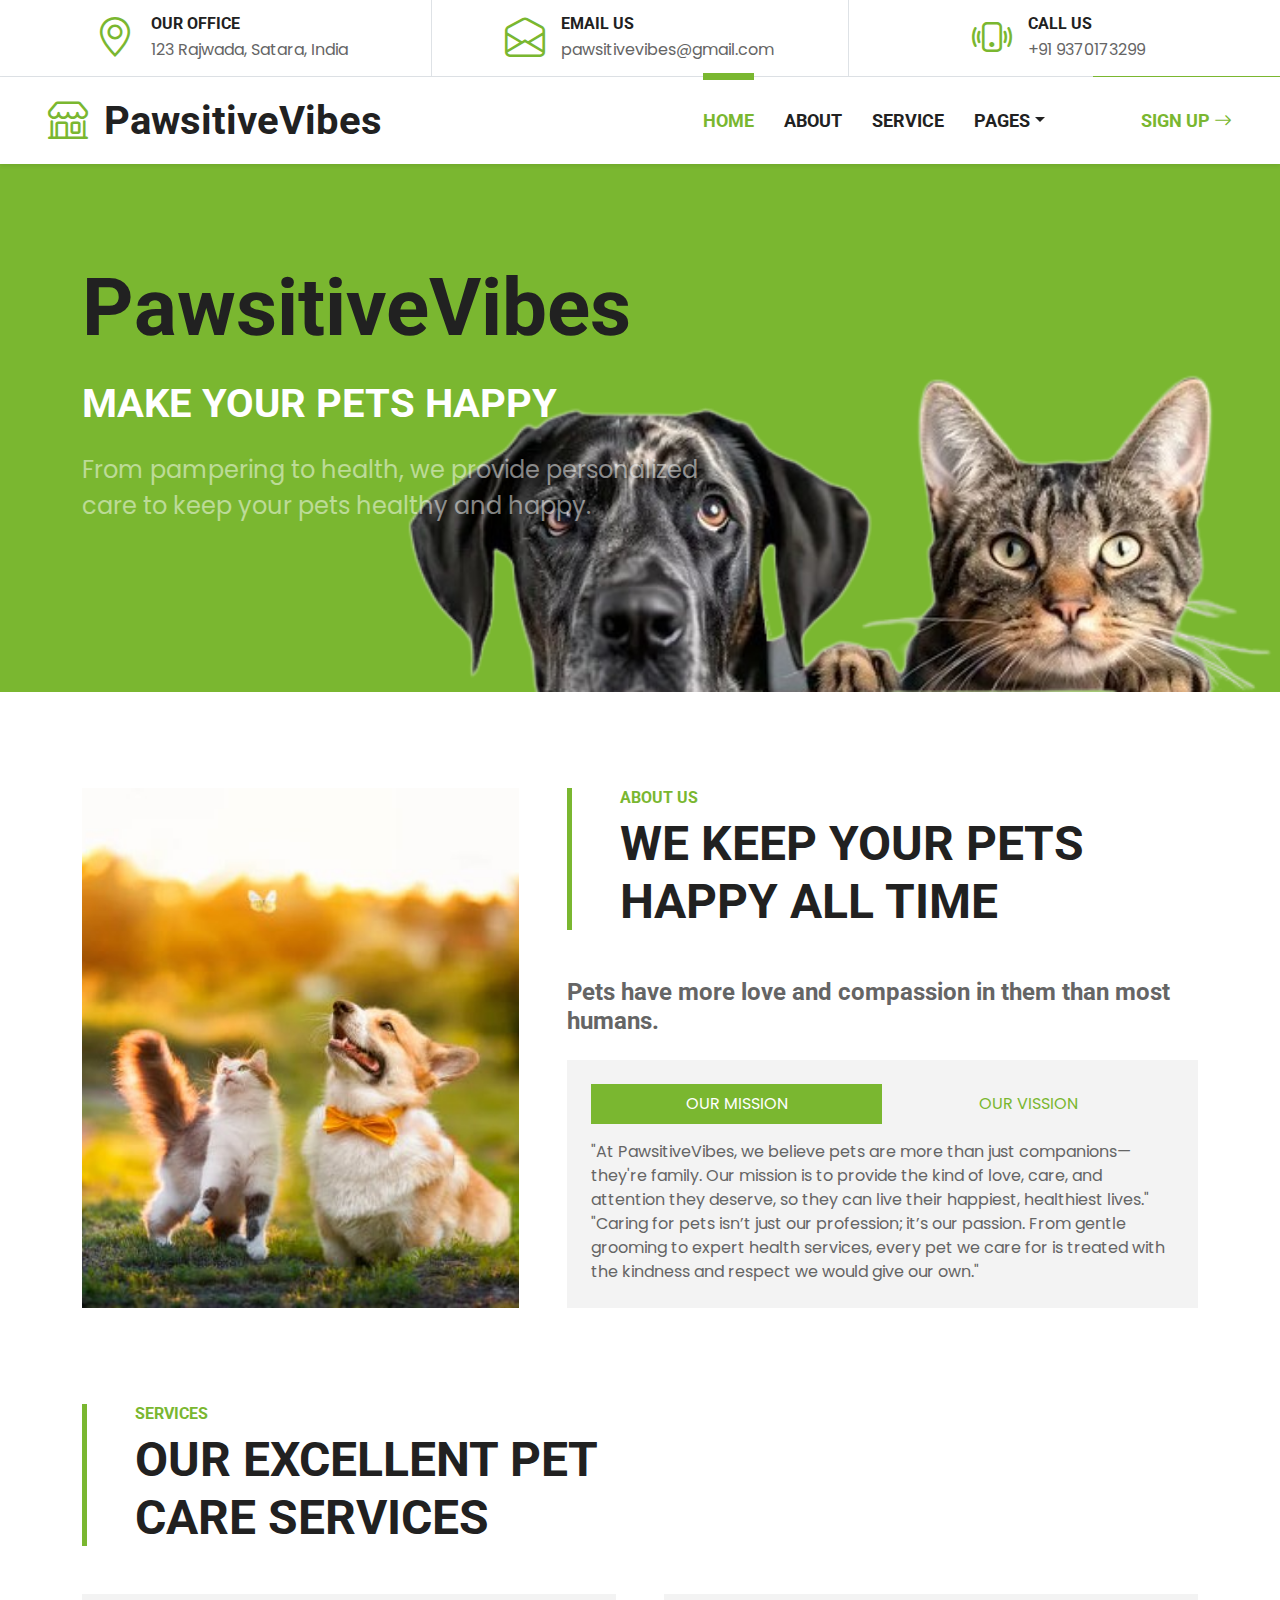
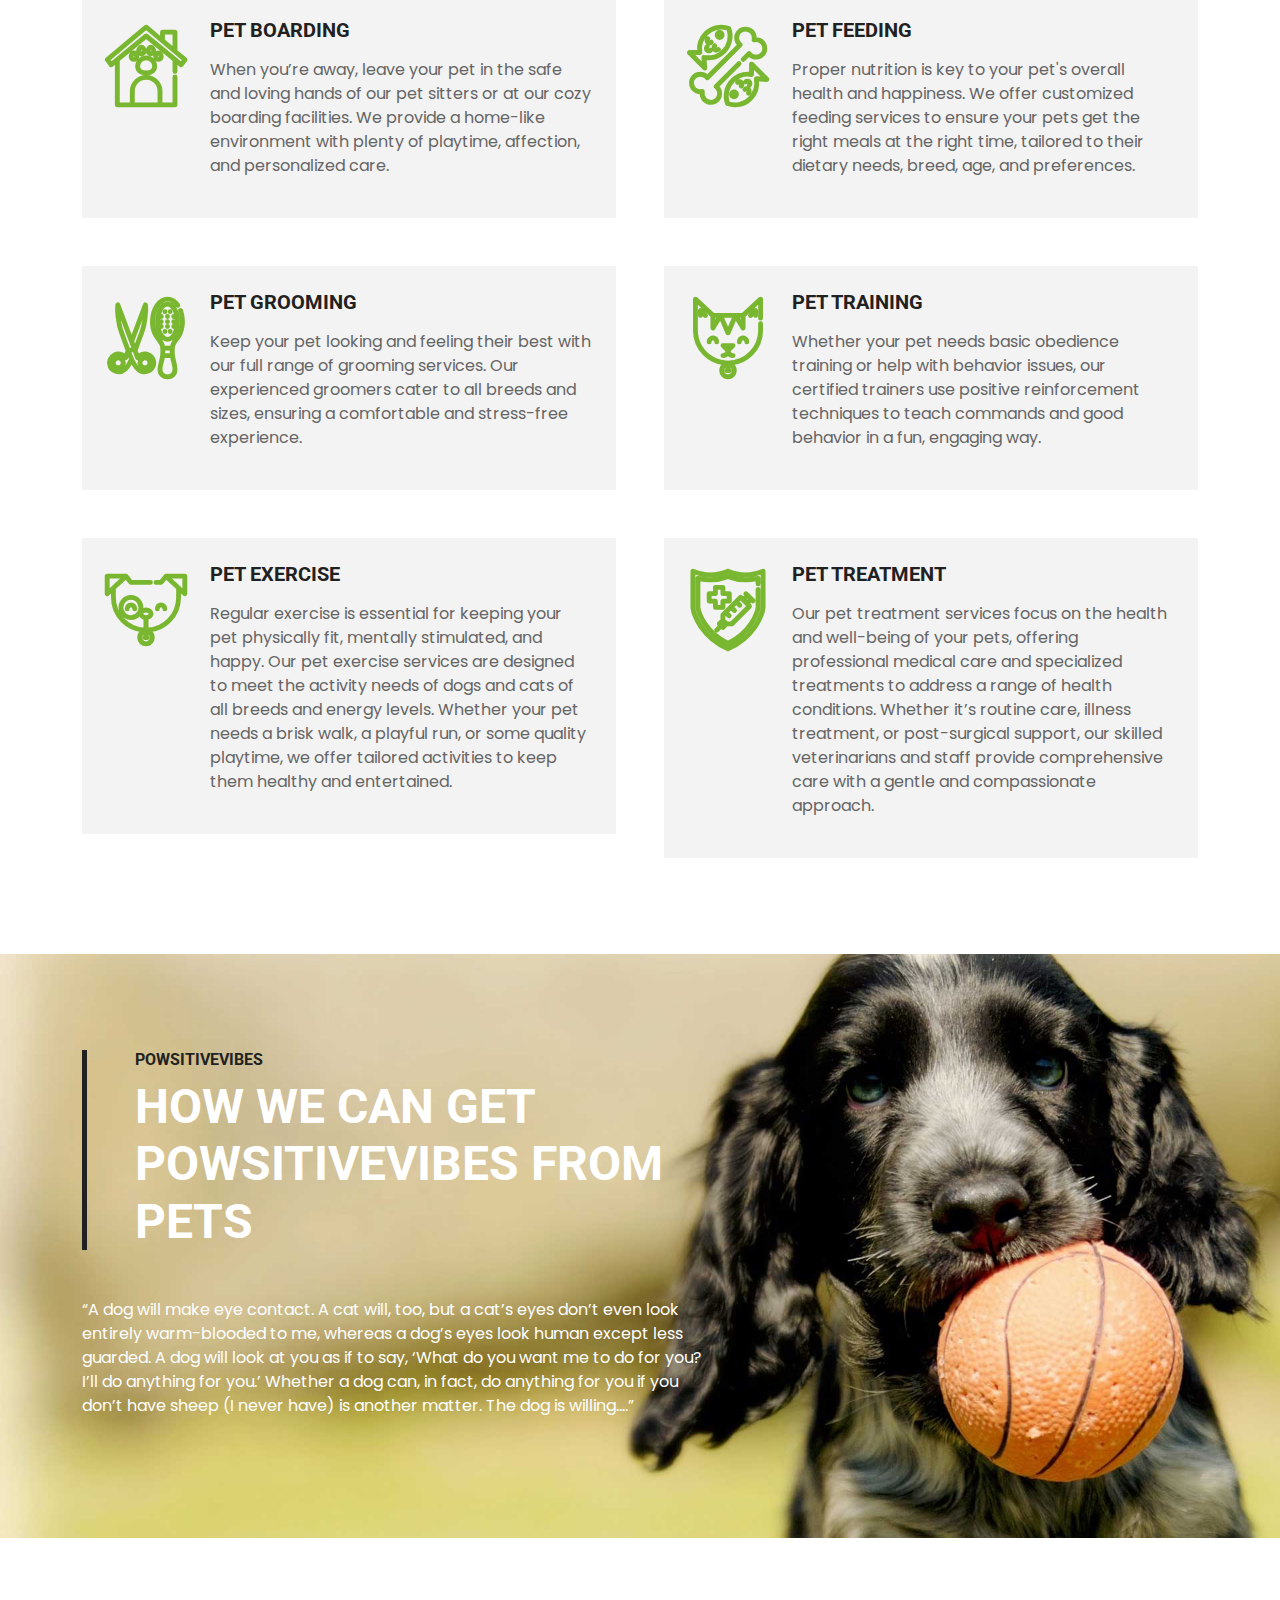
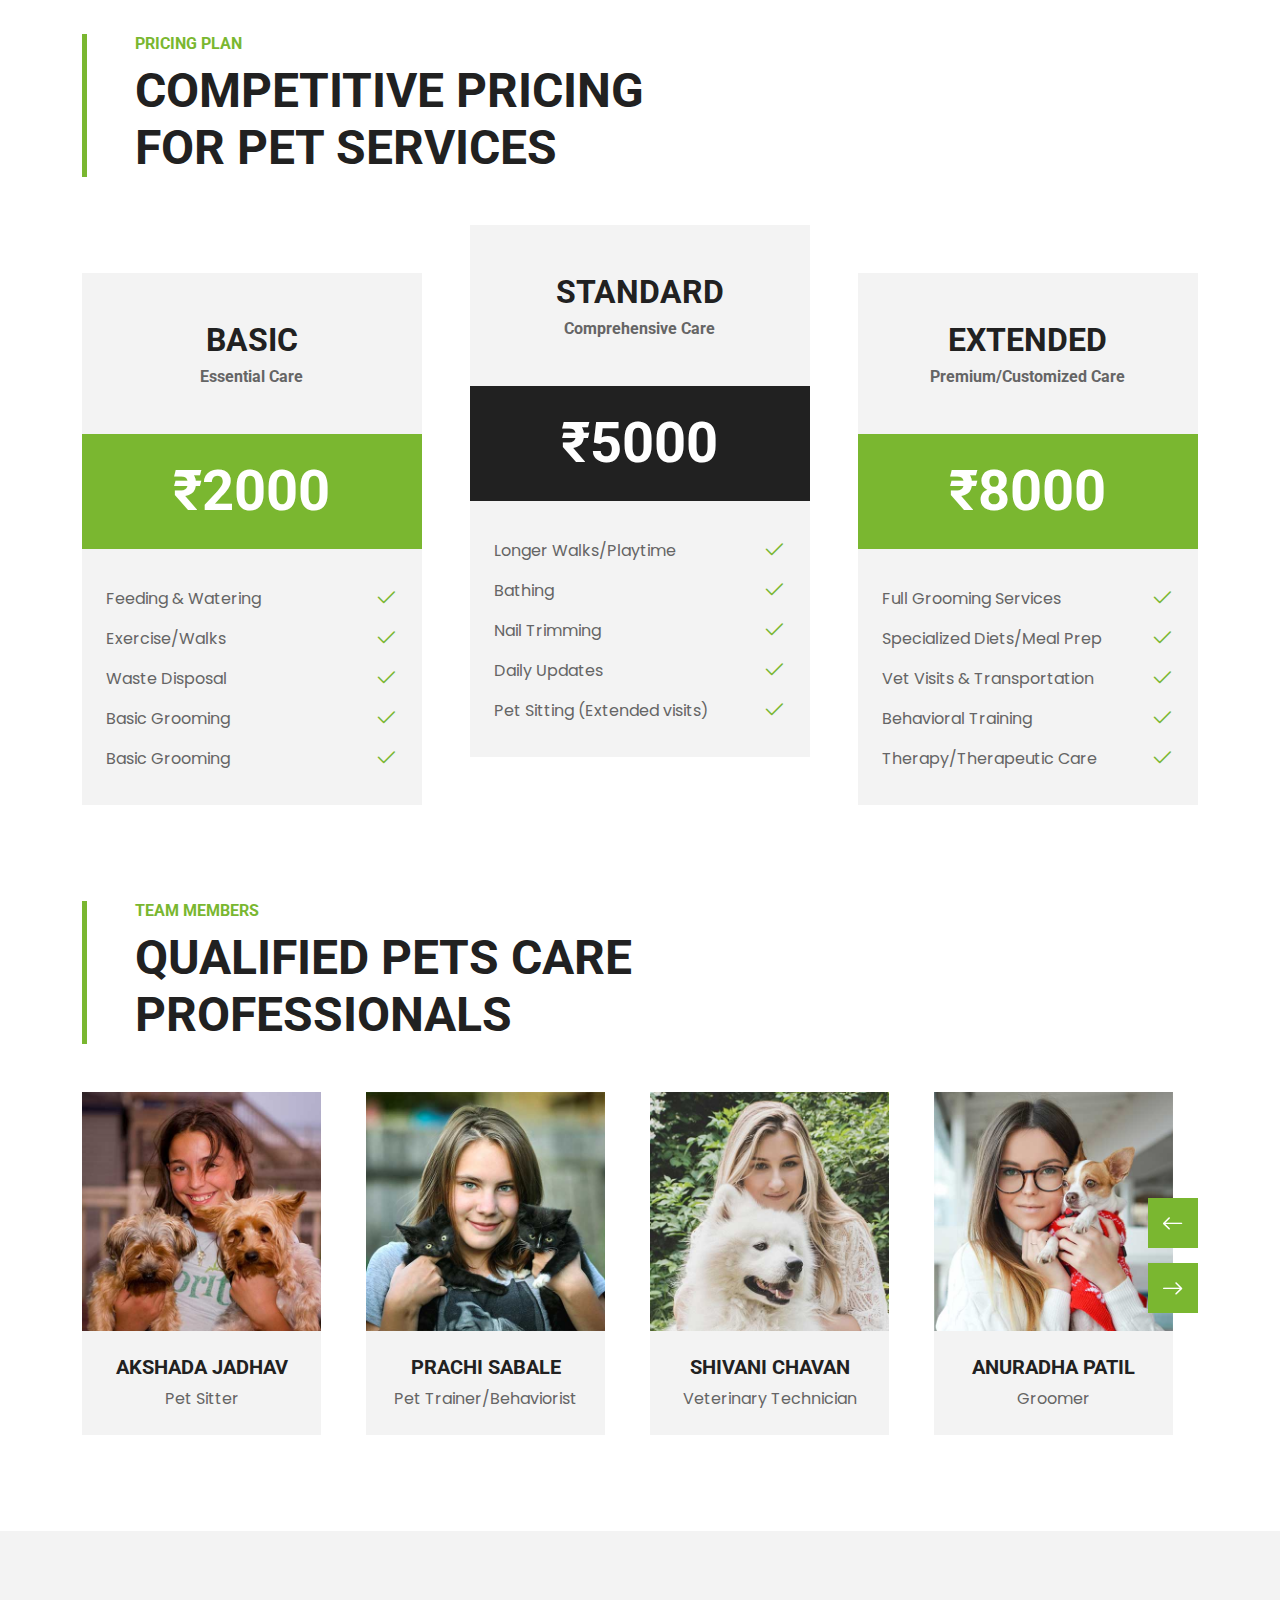
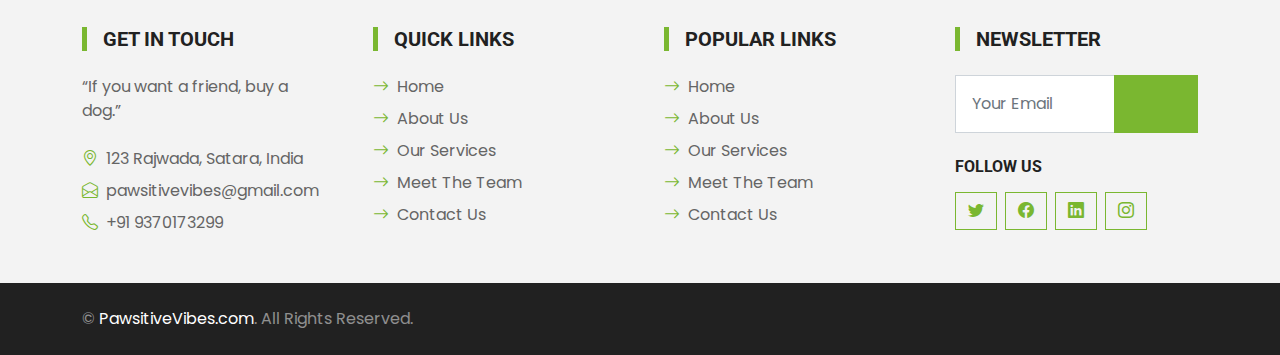
<file: index.html>
<!DOCTYPE html>
<html lang="en">

<head>
    <meta charset="utf-8">
    <title>PET SHOP - Pet Shop Website Template</title>
    <meta content="width=device-width, initial-scale=1.0" name="viewport">
    <meta content="Free HTML Templates" name="keywords">
    <meta content="Free HTML Templates" name="description">

    <!-- Favicon -->
    <link href="img/favicon.ico" rel="icon">

    <!-- Google Web Fonts -->
    <link rel="preconnect" href="https://fonts.gstatic.com">
    <link href="https://fonts.googleapis.com/css2?family=Poppins&family=Roboto:wght@700&display=swap" rel="stylesheet">  

    <!-- Icon Font Stylesheet -->
    <link href="https://cdn.jsdelivr.net/npm/bootstrap-icons@1.4.1/font/bootstrap-icons.css" rel="stylesheet">
    <link href="lib/flaticon/font/flaticon.css" rel="stylesheet">

    <!-- Libraries Stylesheet -->
    <link href="lib/owlcarousel/assets/owl.carousel.min.css" rel="stylesheet">

    <!-- Customized Bootstrap Stylesheet -->
    <link href="css/bootstrap.min.css" rel="stylesheet">

    <!-- Template Stylesheet -->
    <link href="css/style.css" rel="stylesheet">
</head>

<body>
    <!-- Topbar Start -->
    <div class="container-fluid border-bottom d-none d-lg-block">
        <div class="row gx-0">
            <div class="col-lg-4 text-center py-2">
                <div class="d-inline-flex align-items-center">
                    <i class="bi bi-geo-alt fs-1 text-primary me-3"></i>
                    <div class="text-start">
                        <h6 class="text-uppercase mb-1">Our Office</h6>
                        <span>123 Rajwada, Satara, India</span>
                    </div>
                </div>
            </div>
            <div class="col-lg-4 text-center border-start border-end py-2">
                <div class="d-inline-flex align-items-center">
                    <i class="bi bi-envelope-open fs-1 text-primary me-3"></i>
                    <div class="text-start">
                        <h6 class="text-uppercase mb-1">Email Us</h6>
                        <span>pawsitivevibes@gmail.com</span>
                    </div>
                </div>
            </div>
            <div class="col-lg-4 text-center py-2">
                <div class="d-inline-flex align-items-center">
                    <i class="bi bi-phone-vibrate fs-1 text-primary me-3"></i>
                    <div class="text-start">
                        <h6 class="text-uppercase mb-1">Call Us</h6>
                        <span>+91 9370173299</span>
                    </div>
                </div>
            </div>
        </div>
    </div>
    <!-- Topbar End -->


    <!-- Navbar Start -->
    <nav class="navbar navbar-expand-lg bg-white navbar-light shadow-sm py-3 py-lg-0 px-3 px-lg-0">
        <a href="index.html" class="navbar-brand ms-lg-5">
            <h1 class="m-0  text-dark"><i class="bi bi-shop fs-1 text-primary me-3"></i>PawsitiveVibes</h1>
        </a>
        <button class="navbar-toggler" type="button" data-bs-toggle="collapse" data-bs-target="#navbarCollapse">
            <span class="navbar-toggler-icon"></span>
        </button>
        <div class="collapse navbar-collapse" id="navbarCollapse">
            <div class="navbar-nav ms-auto py-0">
                <a href="index.html" class="nav-item nav-link active">Home</a>
                <a href="about.html" class="nav-item nav-link">About</a>
                <a href="service.html" class="nav-item nav-link">Service</a>
                
                <div class="nav-item dropdown">
                    <a href="#" class="nav-link dropdown-toggle" data-bs-toggle="dropdown">Pages</a>
                    <div class="dropdown-menu m-0">
                        <a href="price.html" class="dropdown-item">Pricing Plan</a>
                        <a href="team.html" class="dropdown-item">The Team</a>

                    </div>
                </div>
                <a href="register.php" class="nav-item nav-link nav-contact  text-primary px-5 ms-lg-5" >Sign Up <i class="bi bi-arrow-right"></i></a>
            </div>
        </div>
    </nav>
    <!-- Navbar End -->


    <!-- Hero Start -->
    <div class="container-fluid bg-primary py-5 mb-5 hero-header">
        <div class="container py-5">
            <div class="row justify-content-start">
                <div class="col-lg-8 text-center text-lg-start">
                    <h1 class="display-1 text-dark mb-lg-4">PawsitiveVibes</h1>
                    <h1 class="text-uppercase text-white mb-lg-4">Make Your Pets Happy</h1>
                    <p class="fs-4 text-white-50 mb-lg-4">From pampering to health, we provide personalized<br> care to keep your pets healthy and happy.</p>
                    <div class="d-flex align-items-center justify-content-center justify-content-lg-start pt-5">
                        <!-- <a href="" class="btn btn-outline-light border-2 py-md-3 px-md-5 me-5">Read More</a> -->
                        <!-- <button type="button" class="btn-play" data-bs-toggle="modal"
                            data-src="https://www.youtube.com/embed/DWRcNpR6Kdc" data-bs-target="#videoModal">
                            <span></span>
                        </button> -->
                        <!-- <h5 class="font-weight-normal text-white m-0 ms-4 d-none d-sm-block">Play Video</h5> -->
                    </div>
                </div>
            </div>
        </div>
    </div>
    <!-- Hero End -->


    <!-- Video Modal Start -->
    <div class="modal fade" id="videoModal" tabindex="-1" aria-labelledby="exampleModalLabel" aria-hidden="true">
        <div class="modal-dialog">
            <div class="modal-content rounded-0">
                <div class="modal-header">
                    <h5 class="modal-title" id="exampleModalLabel">Youtube Video</h5>
                    <button type="button" class="btn-close" data-bs-dismiss="modal" aria-label="Close"></button>
                </div>
                <div class="modal-body">
                    <!-- 16:9 aspect ratio -->
                    <div class="ratio ratio-16x9">
                        <iframe class="embed-responsive-item" src="" id="video" allowfullscreen allowscriptaccess="always"
                            allow="autoplay"></iframe>
                    </div>
                </div>
            </div>
        </div>
    </div>
    <!-- Video Modal End -->


    <!-- About Start -->
    <div class="container-fluid py-5">
        <div class="container">
            <div class="row gx-5">
                <div class="col-lg-5 mb-5 mb-lg-0" style="min-height: 500px;">
                    <div class="position-relative h-100">
                        <img class="position-absolute w-100 h-100 rounded" src="img/cat dog1.jpg" style="object-fit: cover;">
                    </div>
                </div>
                <div class="col-lg-7">
                    <div class="border-start border-5 border-primary ps-5 mb-5">
                        <h6 class="text-primary text-uppercase">About Us</h6>
                        <h1 class="display-5 text-uppercase mb-0">We Keep Your Pets Happy All Time</h1>
                    </div>
                    <h4 class="text-body mb-4">Pets have more love and compassion in them than most humans. </h4>
                    <div class="bg-light p-4">
                        <ul class="nav nav-pills justify-content-between mb-3" id="pills-tab" role="tablist">
                            <li class="nav-item w-50" role="presentation">
                                <button class="nav-link text-uppercase w-100 active" id="pills-1-tab" data-bs-toggle="pill"
                                    data-bs-target="#pills-1" type="button" role="tab" aria-controls="pills-1"
                                    aria-selected="true">Our Mission</button>
                            </li>
                            <li class="nav-item w-50" role="presentation">
                                <button class="nav-link text-uppercase w-100" id="pills-2-tab" data-bs-toggle="pill"
                                    data-bs-target="#pills-2" type="button" role="tab" aria-controls="pills-2"
                                    aria-selected="false">Our Vission</button>
                            </li>
                        </ul>
                        <div class="tab-content" id="pills-tabContent">
                            <div class="tab-pane fade show active" id="pills-1" role="tabpanel" aria-labelledby="pills-1-tab">
                                <p class="mb-0">"At PawsitiveVibes, we believe pets are more than just companions—they're family. Our mission is to provide the kind of love, care, and attention they deserve, so they can live their happiest, healthiest lives."<br>

                                    "Caring for pets isn’t just our profession; it’s our passion. From gentle grooming to expert health services, every pet we care for is treated with the kindness and respect we would give our own."</p>
                            </div>
                            <div class="tab-pane fade" id="pills-2" role="tabpanel" aria-labelledby="pills-2-tab">
                                <p class="mb-0">"We’re here for the wags, the purrs, and every happy moment in between. At PawsitiveVibes, we know that every pet is unique, and we’re dedicated to providing personalized care that meets their every need."</p>
                            </div>
                        </div>
                    </div>
                </div>
            </div>
        </div>
    </div>
    <!-- About End -->
    

    <!-- Services Start -->
    <div class="container-fluid py-5">
        <div class="container">
            <div class="border-start border-5 border-primary ps-5 mb-5" style="max-width: 600px;">
                <h6 class="text-primary text-uppercase">Services</h6>
                <h1 class="display-5 text-uppercase mb-0">Our Excellent Pet Care Services</h1>
            </div>
            <div class="row g-5">
                <div class="col-md-6">
                    <div class="service-item bg-light d-flex p-4">
                        <i class="flaticon-house display-1 text-primary me-4"></i>
                        <div>
                            <h5 class="text-uppercase mb-3">Pet Boarding</h5>
                            <p>When you’re away, leave your pet in the safe and loving hands of our pet sitters or at our cozy boarding facilities. We provide a home-like environment with plenty of playtime, affection, and personalized care.</p>
                            
                        </div>
                    </div>
                </div>
                <div class="col-md-6">
                    <div class="service-item bg-light d-flex p-4">
                        <i class="flaticon-food display-1 text-primary me-4"></i>
                        <div>
                            <h5 class="text-uppercase mb-3">Pet Feeding</h5>
                            <p>Proper nutrition is key to your pet's overall health and happiness. We offer customized feeding services to ensure your pets get the right meals at the right time, tailored to their dietary needs, breed, age, and preferences.</p>
                            
                        </div>
                    </div>
                </div>
                <div class="col-md-6">
                    <div class="service-item bg-light d-flex p-4">
                        <i class="flaticon-grooming display-1 text-primary me-4"></i>
                        <div>
                            <h5 class="text-uppercase mb-3">Pet Grooming</h5>
                            <p>Keep your pet looking and feeling their best with our full range of grooming services. Our experienced groomers cater to all breeds and sizes, ensuring a comfortable and stress-free experience.</p>
                            
                        </div>
                    </div>
                </div>
                <div class="col-md-6">
                    <div class="service-item bg-light d-flex p-4">
                        <i class="flaticon-cat display-1 text-primary me-4"></i>
                        <div>
                            <h5 class="text-uppercase mb-3">Pet Training</h5>
                            <p>Whether your pet needs basic obedience training or help with behavior issues, our certified trainers use positive reinforcement techniques to teach commands and good behavior in a fun, engaging way.</p>
                           
                        </div>
                    </div>
                </div>
                <div class="col-md-6">
                    <div class="service-item bg-light d-flex p-4">
                        <i class="flaticon-dog display-1 text-primary me-4"></i>
                        <div>
                            <h5 class="text-uppercase mb-3">Pet Exercise</h5>
                            <p>Regular exercise is essential for keeping your pet physically fit, mentally stimulated, and happy. Our pet exercise services are designed to meet the activity needs of dogs and cats of all breeds and energy levels. Whether your pet needs a brisk walk, a playful run, or some quality playtime, we offer tailored activities to keep them healthy and entertained.</p>
                            
                        </div>
                    </div>
                </div>
                <div class="col-md-6">
                    <div class="service-item bg-light d-flex p-4">
                        <i class="flaticon-vaccine display-1 text-primary me-4"></i>
                        <div>
                            <h5 class="text-uppercase mb-3">Pet Treatment</h5>
                            <p>Our pet treatment services focus on the health and well-being of your pets, offering professional medical care and specialized treatments to address a range of health conditions. Whether it’s routine care, illness treatment, or post-surgical support, our skilled veterinarians and staff provide comprehensive care with a gentle and compassionate approach.</p>
                           
                        </div>
                    </div>
                </div>
            </div>
        </div>
    </div>
    <!-- Services End -->


    <!-- Offer Start -->
    <div class="container-fluid bg-offer my-5 py-5">
        <div class="container py-5">
            <div class="row gx-5 justify-content-start">
                <div class="col-lg-7">
                    <div class="border-start border-5 border-dark ps-5 mb-5">
                        <h6 class="text-dark text-uppercase">PowsitiveVibes</h6>
                        <h1 class="display-5 text-uppercase text-white mb-0">How We Can Get PowsitiveVibes From Pets</h1>
                    </div>
                    <p class="text-white mb-4"> “A dog will make eye contact. A cat will, too, but a cat’s eyes don’t even look entirely warm-blooded to me, whereas a dog’s eyes look human except less guarded. A dog will look at you as if to say, ‘What do you want me to do for you? I’ll do anything for you.’ Whether a dog can, in fact, do anything for you if you don’t have sheep (I never have) is another matter. The dog is willing....”</p>

                </div>
            </div>
        </div>
    </div>
    <!-- Offer End -->


    <!-- Pricing Plan Start -->
    <div class="container-fluid py-5">
        <div class="container">
            <div class="border-start border-5 border-primary ps-5 mb-5" style="max-width: 600px;">
                <h6 class="text-primary text-uppercase">Pricing Plan</h6>
                <h1 class="display-5 text-uppercase mb-0">Competitive Pricing For Pet Services</h1>
            </div>
            <div class="row g-5">
                <div class="col-lg-4">
                    <div class="bg-light text-center pt-5 mt-lg-5">
                        <h2 class="text-uppercase">Basic</h2>
                        <h6 class="text-body mb-5"> Essential Care</h6>
                        <div class="text-center bg-primary p-4 mb-2">
                            <h1 class="display-4 text-white mb-0">
                                <small class="align-top"
                                    style="font-size: 22px; line-height: 45px;"></small> ₹2000<small
                                    class="align-bottom" style="font-size: 16px; line-height: 40px;">
                                    </small>
                            </h1>
                        </div>
                        <div class="text-center p-4">
                            <div class="d-flex align-items-center justify-content-between mb-1">
                                <span>Feeding & Watering</span>
                                <i class="bi bi-check2 fs-4 text-primary"></i>
                            </div>
                            <div class="d-flex align-items-center justify-content-between mb-1">
                                <span>Exercise/Walks</span>
                                <i class="bi bi-check2 fs-4 text-primary"></i>
                            </div>
                            <div class="d-flex align-items-center justify-content-between mb-1">
                                <span>Waste Disposal</span>
                                <i class="bi bi-check2 fs-4 text-primary"></i>
                            </div>
                            <div class="d-flex align-items-center justify-content-between mb-1">
                                <span>Basic Grooming</span>
                                <i class="bi bi-check2 fs-4 text-primary"></i>
                            </div>
                            <div class="d-flex align-items-center justify-content-between mb-1">
                                <span>Basic Grooming</span>
                                <i class="bi bi-check2 fs-4 text-primary"></i>
                            </div>
                            
                        </div>
                    </div>
                </div>
                <div class="col-lg-4">
                    <div class="bg-light text-center pt-5">
                        <h2 class="text-uppercase">Standard</h2>
                        <h6 class="text-body mb-5">Comprehensive Care</h6>
                        <div class="text-center bg-dark p-4 mb-2">
                            <h1 class="display-4 text-white mb-0">
                                <small class="align-top"
                                    style="font-size: 22px; line-height: 45px;"></small> ₹5000<small
                                    class="align-bottom" style="font-size: 16px; line-height: 40px;">
                                    </small>
                            </h1>
                        </div>
                        <div class="text-center p-4">
                            <div class="d-flex align-items-center justify-content-between mb-1">
                                <span>Longer Walks/Playtime</span>
                                <i class="bi bi-check2 fs-4 text-primary"></i>
                            </div>
                            <div class="d-flex align-items-center justify-content-between mb-1">
                                <span>Bathing</span>
                                <i class="bi bi-check2 fs-4 text-primary"></i>
                            </div>
                            <div class="d-flex align-items-center justify-content-between mb-1">
                                <span>Nail Trimming</span>
                                <i class="bi bi-check2 fs-4 text-primary"></i>
                            </div>
                            <div class="d-flex align-items-center justify-content-between mb-1">
                                <span>Daily Updates</span>
                                <i class="bi bi-check2 fs-4 text-primary"></i>
                            </div>
                            <div class="d-flex align-items-center justify-content-between mb-1">
                                <span>Pet Sitting (Extended visits)</span>
                                <i class="bi bi-check2 fs-4 text-primary"></i>
                            </div>
                            
                        </div>
                    </div>
                </div>
                <div class="col-lg-4">
                    <div class="bg-light text-center pt-5 mt-lg-5">
                        <h2 class="text-uppercase">Extended</h2>
                        <h6 class="text-body mb-5">Premium/Customized Care</h6>
                        <div class="text-center bg-primary p-4 mb-2">
                            <h1 class="display-4 text-white mb-0">
                                <small class="align-top"
                                    style="font-size: 22px; line-height: 45px;"> </small> ₹8000<small
                                    class="align-bottom" style="font-size: 16px; line-height: 40px;">
                                    </small>
                            </h1>
                        </div>
                        <div class="text-center p-4">
                            <div class="d-flex align-items-center justify-content-between mb-1">
                                <span>Full Grooming Services</span>
                                <i class="bi bi-check2 fs-4 text-primary"></i>
                            </div>
                            <div class="d-flex align-items-center justify-content-between mb-1">
                                <span>Specialized Diets/Meal Prep</span>
                                <i class="bi bi-check2 fs-4 text-primary"></i>
                            </div>
                            <div class="d-flex align-items-center justify-content-between mb-1">
                                <span>Vet Visits & Transportation</span>
                                <i class="bi bi-check2 fs-4 text-primary"></i>
                            </div>
                            <div class="d-flex align-items-center justify-content-between mb-1">
                                <span>Behavioral Training</span>
                                <i class="bi bi-check2 fs-4 text-primary"></i>
                            </div>
                            <div class="d-flex align-items-center justify-content-between mb-1">
                                <span>Therapy/Therapeutic Care</span>
                                <i class="bi bi-check2 fs-4 text-primary"></i>
                            </div>
                            
                        </div>
                    </div>
                </div>
            </div>
        </div>
    </div>
    <!-- Pricing Plan End -->


    <!-- Team Start -->
    <div class="container-fluid py-5">
        <div class="container">
            <div class="border-start border-5 border-primary ps-5 mb-5" style="max-width: 600px;">
                <h6 class="text-primary text-uppercase">Team Members</h6>
                <h1 class="display-5 text-uppercase mb-0">Qualified Pets Care Professionals</h1>
            </div>
            <div class="owl-carousel team-carousel position-relative" style="padding-right: 25px;">
                <div class="team-item">
                    <div class="position-relative overflow-hidden">
                        <img class="img-fluid w-100 h-80" src="img/team-4.jpg" alt="">
                        <div class="team-overlay">
                            <div class="d-flex align-items-center justify-content-start">
                                <a class="btn btn-light btn-square mx-1" href="#"><i class="bi bi-twitter"></i></a>
                                <a class="btn btn-light btn-square mx-1" href="#"><i class="bi bi-facebook"></i></a>
                                <a class="btn btn-light btn-square mx-1" href="#"><i class="bi bi-linkedin"></i></a>
                            </div>
                        </div>
                    </div>
                    <div class="bg-light text-center p-4">
                        <h5 class="text-uppercase">Akshada Jadhav</h5>
                        <p class="m-0">Pet Sitter</p>
                    </div>
                </div>
                <div class="team-item">
                    <div class="position-relative overflow-hidden">
                        <img class="img-fluid w-100 h-80" src="img/team-1.jpg" alt="">
                        <div class="team-overlay">
                            <div class="d-flex align-items-center justify-content-start">
                                <a class="btn btn-light btn-square mx-1" href="#"><i class="bi bi-twitter"></i></a>
                                <a class="btn btn-light btn-square mx-1" href="#"><i class="bi bi-facebook"></i></a>
                                <a class="btn btn-light btn-square mx-1" href="#"><i class="bi bi-linkedin"></i></a>
                            </div>
                        </div>
                    </div>
                    <div class="bg-light text-center p-4">
                        <h5 class="text-uppercase">Prachi Sabale</h5>
                        <p class="m-0">Pet Trainer/Behaviorist  </p>
                    </div>
                </div>
                <div class="team-item">
                    <div class="position-relative overflow-hidden">
                        <img class="img-fluid w-100" src="img/team-2.jpg" alt="">
                        <div class="team-overlay">
                            <div class="d-flex align-items-center justify-content-start">
                                <a class="btn btn-light btn-square mx-1" href="#"><i class="bi bi-twitter"></i></a>
                                <a class="btn btn-light btn-square mx-1" href="#"><i class="bi bi-facebook"></i></a>
                                <a class="btn btn-light btn-square mx-1" href="#"><i class="bi bi-linkedin"></i></a>
                            </div>
                        </div>
                    </div>
                    <div class="bg-light text-center p-4">
                        <h5 class="text-uppercase">Shivani Chavan</h5>
                        <p class="m-0">Veterinary Technician</p>
                    </div>
                </div>
                <div class="team-item">
                    <div class="position-relative overflow-hidden">
                        <img class="img-fluid w-100" src="img/team-3.jpg" alt="">
                        <div class="team-overlay">
                            <div class="d-flex align-items-center justify-content-start">
                                <a class="btn btn-light btn-square mx-1" href="#"><i class="bi bi-twitter"></i></a>
                                <a class="btn btn-light btn-square mx-1" href="#"><i class="bi bi-facebook"></i></a>
                                <a class="btn btn-light btn-square mx-1" href="#"><i class="bi bi-linkedin"></i></a>
                            </div>
                        </div>
                    </div>
                    <div class="bg-light text-center p-4">
                        <h5 class="text-uppercase">Anuradha Patil</h5>
                        <p class="m-0">Groomer</p>
                    </div>
                </div>
                <div class="team-item">
                    <div class="position-relative overflow-hidden">
                        <img class="img-fluid w-100" src="img/team-5.jpg" alt="">
                        <div class="team-overlay">
                            <div class="d-flex align-items-center justify-content-start">
                                <a class="btn btn-light btn-square mx-1" href="#"><i class="bi bi-twitter"></i></a>
                                <a class="btn btn-light btn-square mx-1" href="#"><i class="bi bi-facebook"></i></a>
                                <a class="btn btn-light btn-square mx-1" href="#"><i class="bi bi-linkedin"></i></a>
                            </div>
                        </div>
                    </div>
                    <div class="bg-light text-center p-4">
                        <h5 class="text-uppercase">Priyanka Yadav</h5>
                        <p class="m-0">Pet Nutritionist</p>
                    </div>
                </div>
            </div>
        </div>
    </div>
   <!-- Team End -->
    

    <!-- Footer Start -->
    <div class="container-fluid bg-light mt-5 py-5">
        <div class="container pt-5">
            <div class="row g-5">
                <div class="col-lg-3 col-md-6">
                    <h5 class="text-uppercase border-start border-5 border-primary ps-3 mb-4">Get In Touch</h5>
                    <p class="mb-4">“If you want a friend, buy a dog.”</p>
                    <p class="mb-2"><i class="bi bi-geo-alt text-primary me-2"></i>123 Rajwada, Satara, India</p>
                    <p class="mb-2"><i class="bi bi-envelope-open text-primary me-2"></i>pawsitivevibes@gmail.com</p>
                    <p class="mb-0"><i class="bi bi-telephone text-primary me-2"></i>+91 9370173299</p>
                </div>
                <div class="col-lg-3 col-md-6">
                    <h5 class="text-uppercase border-start border-5 border-primary ps-3 mb-4">Quick Links</h5>
                    <div class="d-flex flex-column justify-content-start">
                        <a class="text-body mb-2" href="#"><i class="bi bi-arrow-right text-primary me-2"></i>Home</a>
                        <a class="text-body mb-2" href="#"><i class="bi bi-arrow-right text-primary me-2"></i>About Us</a>
                        <a class="text-body mb-2" href="#"><i class="bi bi-arrow-right text-primary me-2"></i>Our Services</a>
                        <a class="text-body mb-2" href="#"><i class="bi bi-arrow-right text-primary me-2"></i>Meet The Team</a>
                        
                        <a class="text-body" href="#"><i class="bi bi-arrow-right text-primary me-2"></i>Contact Us</a>
                    </div>
                </div>
                <div class="col-lg-3 col-md-6">
                    <h5 class="text-uppercase border-start border-5 border-primary ps-3 mb-4">Popular Links</h5>
                    <div class="d-flex flex-column justify-content-start">
                        <a class="text-body mb-2" href="#"><i class="bi bi-arrow-right text-primary me-2"></i>Home</a>
                        <a class="text-body mb-2" href="#"><i class="bi bi-arrow-right text-primary me-2"></i>About Us</a>
                        <a class="text-body mb-2" href="#"><i class="bi bi-arrow-right text-primary me-2"></i>Our Services</a>
                        <a class="text-body mb-2" href="#"><i class="bi bi-arrow-right text-primary me-2"></i>Meet The Team</a>
                        <a class="text-body" href="#"><i class="bi bi-arrow-right text-primary me-2"></i>Contact Us</a>
                    </div>
                </div>
                <div class="col-lg-3 col-md-6">
                    <h5 class="text-uppercase border-start border-5 border-primary ps-3 mb-4">Newsletter</h5>
                    <form action="">
                        <div class="input-group">
                            <input type="text" class="form-control p-3" placeholder="Your Email">
                            <button class="btn btn-primary"><a href="register.php">Sign Up</a></button>
                        </div>
                    </form>
                    <h6 class="text-uppercase mt-4 mb-3">Follow Us</h6>
                    <div class="d-flex">
                        <a class="btn btn-outline-primary btn-square me-2" href="#"><i class="bi bi-twitter"></i></a>
                        <a class="btn btn-outline-primary btn-square me-2" href="#"><i class="bi bi-facebook"></i></a>
                        <a class="btn btn-outline-primary btn-square me-2" href="#"><i class="bi bi-linkedin"></i></a>
                        <a class="btn btn-outline-primary btn-square" href="#"><i class="bi bi-instagram"></i></a>
                    </div>
                </div>
                
            </div>
        </div>
    </div>
    <div class="container-fluid bg-dark text-white-50 py-4">
        <div class="container">
            <div class="row g-5">
                <div class="col-md-6 text-center text-md-start">
                    <p class="mb-md-0">&copy; <a class="text-white" href="#">PawsitiveVibes.com</a>. All Rights Reserved.</p>
                </div>
                <div class="col-md-6 text-center text-md-end">
                    
                </div>
            </div>
        </div>
    </div>
    <!-- Footer End -->


    <!-- Back to Top -->
    <a href="#" class="btn btn-primary py-3 fs-4 back-to-top"><i class="bi bi-arrow-up"></i></a>


    <!-- JavaScript Libraries -->
    <script src="https://code.jquery.com/jquery-3.4.1.min.js"></script>
    <script src="https://cdn.jsdelivr.net/npm/bootstrap@5.0.0/dist/js/bootstrap.bundle.min.js"></script>
    <script src="lib/easing/easing.min.js"></script>
    <script src="lib/waypoints/waypoints.min.js"></script>
    <script src="lib/owlcarousel/owl.carousel.min.js"></script>

    <!-- Template Javascript -->
    <script src="js/main.js"></script>
</body>

</html>
</file>
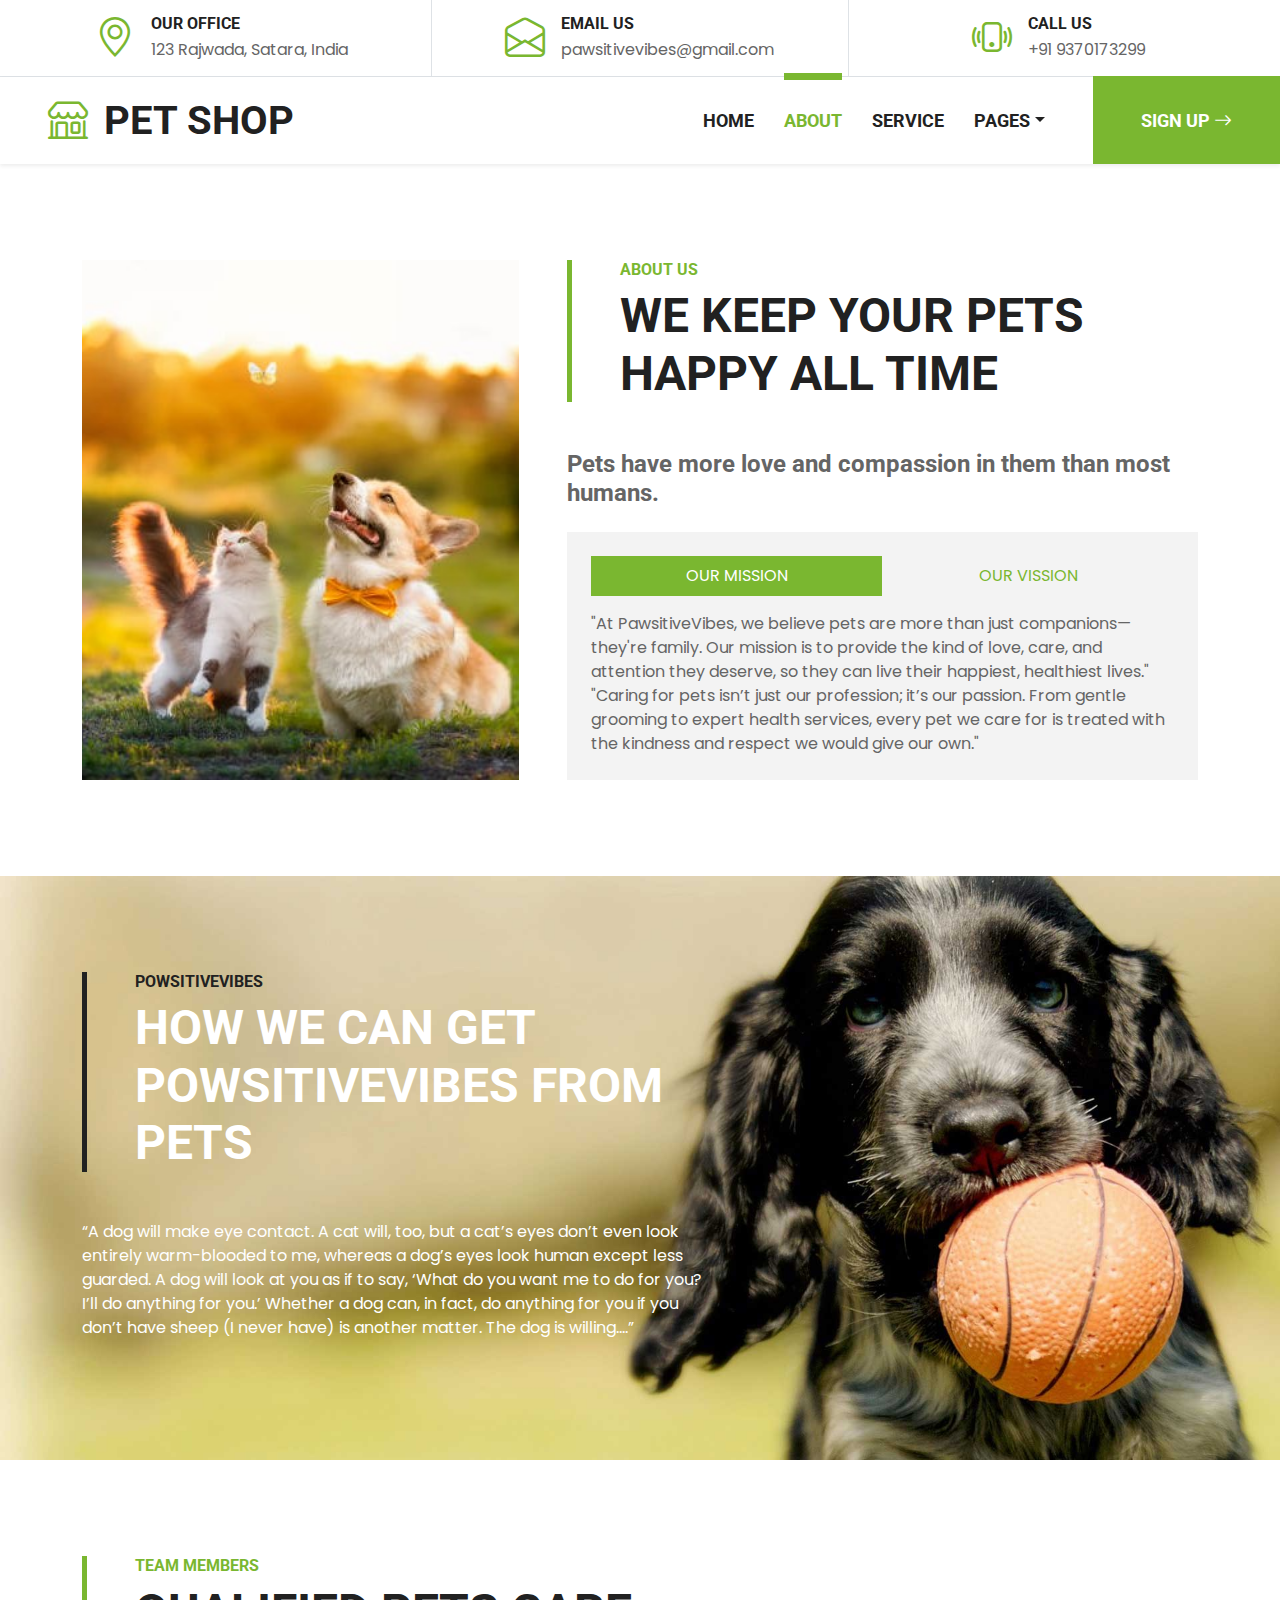
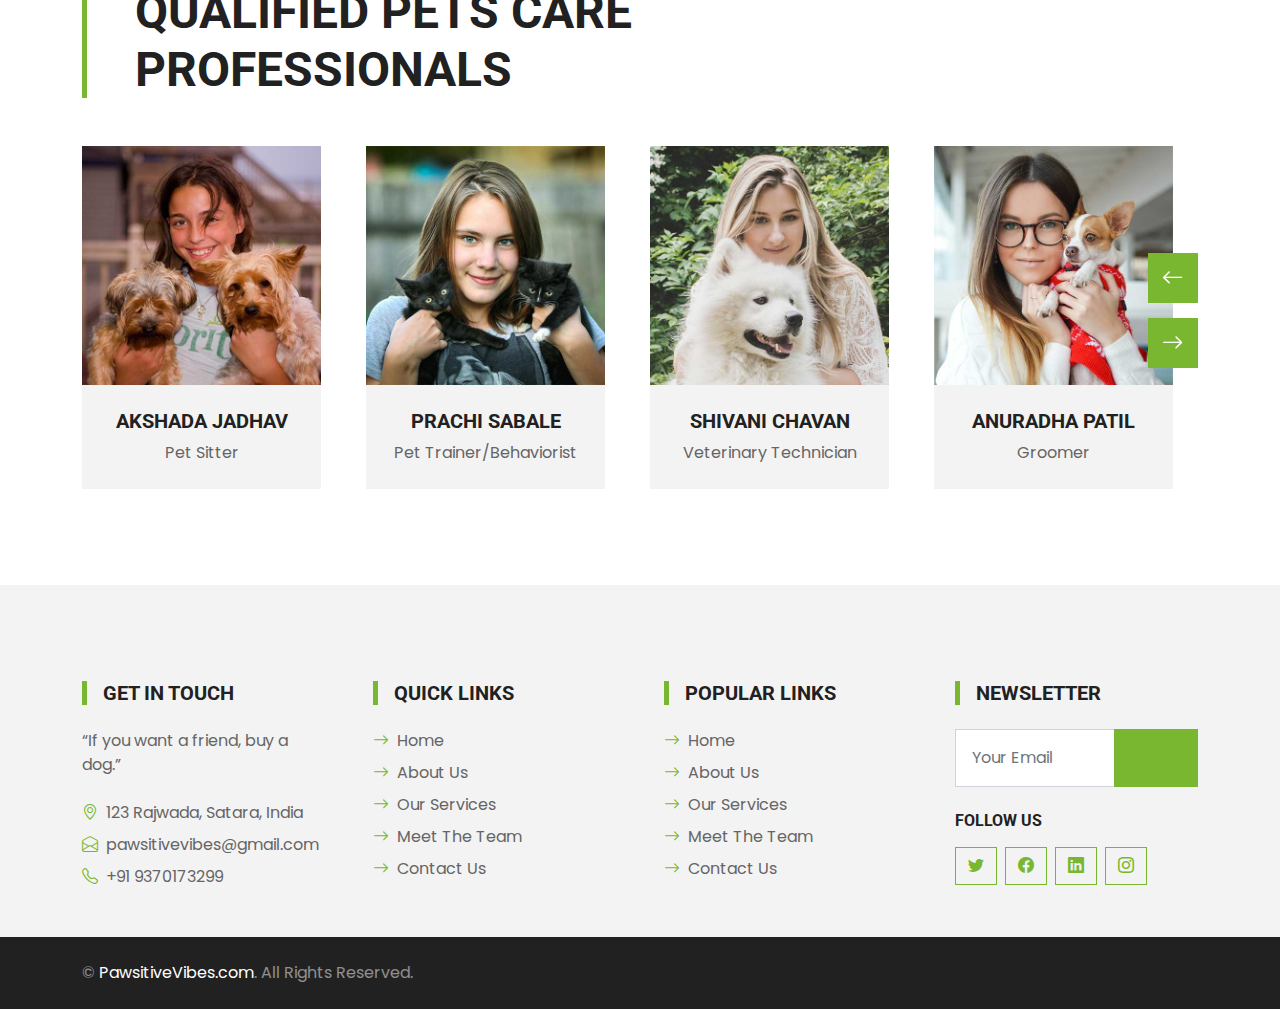
<file: about.html>
<!DOCTYPE html>
<html lang="en">

<head>
    <meta charset="utf-8">
    <title>PET SHOP - Pet Shop Website Template</title>
    <meta content="width=device-width, initial-scale=1.0" name="viewport">
    <meta content="Free HTML Templates" name="keywords">
    <meta content="Free HTML Templates" name="description">

    <!-- Favicon -->
    <link href="img/favicon.ico" rel="icon">

    <!-- Google Web Fonts -->
    <link rel="preconnect" href="https://fonts.gstatic.com">
    <link href="https://fonts.googleapis.com/css2?family=Poppins&family=Roboto:wght@700&display=swap" rel="stylesheet">  

    <!-- Icon Font Stylesheet -->
    <link href="https://cdn.jsdelivr.net/npm/bootstrap-icons@1.4.1/font/bootstrap-icons.css" rel="stylesheet">
    <link href="lib/flaticon/font/flaticon.css" rel="stylesheet">

    <!-- Libraries Stylesheet -->
    <link href="lib/owlcarousel/assets/owl.carousel.min.css" rel="stylesheet">

    <!-- Customized Bootstrap Stylesheet -->
    <link href="css/bootstrap.min.css" rel="stylesheet">

    <!-- Template Stylesheet -->
    <link href="css/style.css" rel="stylesheet">
</head>

<body>
    <!-- Topbar Start -->
    <div class="container-fluid border-bottom d-none d-lg-block">
        <div class="row gx-0">
            <div class="col-lg-4 text-center py-2">
                <div class="d-inline-flex align-items-center">
                    <i class="bi bi-geo-alt fs-1 text-primary me-3"></i>
                    <div class="text-start">
                        <h6 class="text-uppercase mb-1">Our Office</h6>
                        <span>123 Rajwada, Satara, India</span>
                    </div>
                </div>
            </div>
            <div class="col-lg-4 text-center border-start border-end py-2">
                <div class="d-inline-flex align-items-center">
                    <i class="bi bi-envelope-open fs-1 text-primary me-3"></i>
                    <div class="text-start">
                        <h6 class="text-uppercase mb-1">Email Us</h6>
                        <span>pawsitivevibes@gmail.com</span>
                    </div>
                </div>
            </div>
            <div class="col-lg-4 text-center py-2">
                <div class="d-inline-flex align-items-center">
                    <i class="bi bi-phone-vibrate fs-1 text-primary me-3"></i>
                    <div class="text-start">
                        <h6 class="text-uppercase mb-1">Call Us</h6>
                        <span>+91 9370173299</span>
                    </div>
                </div>
            </div>
        </div>
    </div>
    <!-- Topbar End -->


    <!-- Navbar Start -->
    <nav class="navbar navbar-expand-lg bg-white navbar-light shadow-sm py-3 py-lg-0 px-3 px-lg-0 mb-5">
        <a href="index.html" class="navbar-brand ms-lg-5">
            <h1 class="m-0 text-uppercase text-dark"><i class="bi bi-shop fs-1 text-primary me-3"></i>Pet Shop</h1>
        </a>
        <button class="navbar-toggler" type="button" data-bs-toggle="collapse" data-bs-target="#navbarCollapse">
            <span class="navbar-toggler-icon"></span>
        </button>
        <div class="collapse navbar-collapse" id="navbarCollapse">
            <div class="navbar-nav ms-auto py-0">
                <a href="index.html" class="nav-item nav-link">Home</a>
                <a href="about.html" class="nav-item nav-link active">About</a>
                <a href="service.html" class="nav-item nav-link">Service</a>
                <div class="nav-item dropdown">
                    <a href="#" class="nav-link dropdown-toggle" data-bs-toggle="dropdown">Pages</a>
                    <div class="dropdown-menu m-0">
                        <a href="price.html" class="dropdown-item">Pricing Plan</a>
                        <a href="team.html" class="dropdown-item">The Team</a>
                    
                    </div>
                </div>
                <a href="register.php" class="nav-item nav-link nav-contact bg-primary text-white px-5 ms-lg-5">Sign Up <i class="bi bi-arrow-right"></i></a>
            </div>
        </div>
    </nav>
    <!-- Navbar End -->


    <!-- About Start -->
    <div class="container-fluid py-5">
        <div class="container">
            <div class="row gx-5">
                <div class="col-lg-5 mb-5 mb-lg-0" style="min-height: 500px;">
                    <div class="position-relative h-100">
                        <img class="position-absolute w-100 h-100 rounded" src="img/cat dog1.jpg" style="object-fit: cover;">
                    </div>
                </div>
                <div class="col-lg-7">
                    <div class="border-start border-5 border-primary ps-5 mb-5">
                        <h6 class="text-primary text-uppercase">About Us</h6>
                        <h1 class="display-5 text-uppercase mb-0">We Keep Your Pets Happy All Time</h1>
                    </div>
                    <h4 class="text-body mb-4">Pets have more love and compassion in them than most humans. </h4>
                    <div class="bg-light p-4">
                        <ul class="nav nav-pills justify-content-between mb-3" id="pills-tab" role="tablist">
                            <li class="nav-item w-50" role="presentation">
                                <button class="nav-link text-uppercase w-100 active" id="pills-1-tab" data-bs-toggle="pill"
                                    data-bs-target="#pills-1" type="button" role="tab" aria-controls="pills-1"
                                    aria-selected="true">Our Mission</button>
                            </li>
                            <li class="nav-item w-50" role="presentation">
                                <button class="nav-link text-uppercase w-100" id="pills-2-tab" data-bs-toggle="pill"
                                    data-bs-target="#pills-2" type="button" role="tab" aria-controls="pills-2"
                                    aria-selected="false">Our Vission</button>
                            </li>
                        </ul>
                        <div class="tab-content" id="pills-tabContent">
                            <div class="tab-pane fade show active" id="pills-1" role="tabpanel" aria-labelledby="pills-1-tab">
                                <p class="mb-0">"At PawsitiveVibes, we believe pets are more than just companions—they're family. Our mission is to provide the kind of love, care, and attention they deserve, so they can live their happiest, healthiest lives."<br>

                                    "Caring for pets isn’t just our profession; it’s our passion. From gentle grooming to expert health services, every pet we care for is treated with the kindness and respect we would give our own."</p>
                            </div>
                            <div class="tab-pane fade" id="pills-2" role="tabpanel" aria-labelledby="pills-2-tab">
                                <p class="mb-0">"We’re here for the wags, the purrs, and every happy moment in between. At PawsitiveVibes, we know that every pet is unique, and we’re dedicated to providing personalized care that meets their every need."</p>
                            </div>
                        </div>
                    </div>
                </div>
            </div>
        </div>
    </div>
    <!-- About End -->


    <!-- Offer Start -->
    <div class="container-fluid bg-offer my-5 py-5">
        <div class="container py-5">
            <div class="row gx-5 justify-content-start">
                <div class="col-lg-7">
                    <div class="border-start border-5 border-dark ps-5 mb-5">
                        <h6 class="text-dark text-uppercase">PowsitiveVibes</h6>
                        <h1 class="display-5 text-uppercase text-white mb-0">How We Can Get PowsitiveVibes From Pets</h1>
                    </div>
                    <p class="text-white mb-4"> “A dog will make eye contact. A cat will, too, but a cat’s eyes don’t even look entirely warm-blooded to me, whereas a dog’s eyes look human except less guarded. A dog will look at you as if to say, ‘What do you want me to do for you? I’ll do anything for you.’ Whether a dog can, in fact, do anything for you if you don’t have sheep (I never have) is another matter. The dog is willing....”</p>

                </div>
            </div>
        </div>
    </div>
    <!-- Offer End -->


    <!-- Team Start -->
    <div class="container-fluid py-5">
        <div class="container">
            <div class="border-start border-5 border-primary ps-5 mb-5" style="max-width: 600px;">
                <h6 class="text-primary text-uppercase">Team Members</h6>
                <h1 class="display-5 text-uppercase mb-0">Qualified Pets Care Professionals</h1>
            </div>
            <div class="owl-carousel team-carousel position-relative" style="padding-right: 25px;">
                <div class="team-item">
                    <div class="position-relative overflow-hidden">
                        <img class="img-fluid w-100 h-80" src="img/team-4.jpg" alt="">
                        <div class="team-overlay">
                            <div class="d-flex align-items-center justify-content-start">
                                <a class="btn btn-light btn-square mx-1" href="#"><i class="bi bi-twitter"></i></a>
                                <a class="btn btn-light btn-square mx-1" href="#"><i class="bi bi-facebook"></i></a>
                                <a class="btn btn-light btn-square mx-1" href="#"><i class="bi bi-linkedin"></i></a>
                            </div>
                        </div>
                    </div>
                    <div class="bg-light text-center p-4">
                        <h5 class="text-uppercase">Akshada Jadhav</h5>
                        <p class="m-0">Pet Sitter</p>
                    </div>
                </div>
                <div class="team-item">
                    <div class="position-relative overflow-hidden">
                        <img class="img-fluid w-100 h-80" src="img/team-1.jpg" alt="">
                        <div class="team-overlay">
                            <div class="d-flex align-items-center justify-content-start">
                                <a class="btn btn-light btn-square mx-1" href="#"><i class="bi bi-twitter"></i></a>
                                <a class="btn btn-light btn-square mx-1" href="#"><i class="bi bi-facebook"></i></a>
                                <a class="btn btn-light btn-square mx-1" href="#"><i class="bi bi-linkedin"></i></a>
                            </div>
                        </div>
                    </div>
                    <div class="bg-light text-center p-4">
                        <h5 class="text-uppercase">Prachi Sabale</h5>
                        <p class="m-0">Pet Trainer/Behaviorist  </p>
                    </div>
                </div>
                <div class="team-item">
                    <div class="position-relative overflow-hidden">
                        <img class="img-fluid w-100" src="img/team-2.jpg" alt="">
                        <div class="team-overlay">
                            <div class="d-flex align-items-center justify-content-start">
                                <a class="btn btn-light btn-square mx-1" href="#"><i class="bi bi-twitter"></i></a>
                                <a class="btn btn-light btn-square mx-1" href="#"><i class="bi bi-facebook"></i></a>
                                <a class="btn btn-light btn-square mx-1" href="#"><i class="bi bi-linkedin"></i></a>
                            </div>
                        </div>
                    </div>
                    <div class="bg-light text-center p-4">
                        <h5 class="text-uppercase">Shivani Chavan</h5>
                        <p class="m-0">Veterinary Technician</p>
                    </div>
                </div>
                <div class="team-item">
                    <div class="position-relative overflow-hidden">
                        <img class="img-fluid w-100" src="img/team-3.jpg" alt="">
                        <div class="team-overlay">
                            <div class="d-flex align-items-center justify-content-start">
                                <a class="btn btn-light btn-square mx-1" href="#"><i class="bi bi-twitter"></i></a>
                                <a class="btn btn-light btn-square mx-1" href="#"><i class="bi bi-facebook"></i></a>
                                <a class="btn btn-light btn-square mx-1" href="#"><i class="bi bi-linkedin"></i></a>
                            </div>
                        </div>
                    </div>
                    <div class="bg-light text-center p-4">
                        <h5 class="text-uppercase">Anuradha Patil</h5>
                        <p class="m-0">Groomer</p>
                    </div>
                </div>
                <div class="team-item">
                    <div class="position-relative overflow-hidden">
                        <img class="img-fluid w-100" src="img/team-5.jpg" alt="">
                        <div class="team-overlay">
                            <div class="d-flex align-items-center justify-content-start">
                                <a class="btn btn-light btn-square mx-1" href="#"><i class="bi bi-twitter"></i></a>
                                <a class="btn btn-light btn-square mx-1" href="#"><i class="bi bi-facebook"></i></a>
                                <a class="btn btn-light btn-square mx-1" href="#"><i class="bi bi-linkedin"></i></a>
                            </div>
                        </div>
                    </div>
                    <div class="bg-light text-center p-4">
                        <h5 class="text-uppercase">Priyanka Yadav</h5>
                        <p class="m-0">Pet Nutritionist</p>
                    </div>
                </div>
            </div>
        </div>
    </div>
    <!-- Team End -->

    <!-- Footer Start -->
    <div class="container-fluid bg-light mt-5 py-5">
        <div class="container pt-5">
            <div class="row g-5">
                <div class="col-lg-3 col-md-6">
                    <h5 class="text-uppercase border-start border-5 border-primary ps-3 mb-4">Get In Touch</h5>
                    <p class="mb-4">“If you want a friend, buy a dog.”</p>
                    <p class="mb-2"><i class="bi bi-geo-alt text-primary me-2"></i>123 Rajwada, Satara, India</p>
                    <p class="mb-2"><i class="bi bi-envelope-open text-primary me-2"></i>pawsitivevibes@gmail.com</p>
                    <p class="mb-0"><i class="bi bi-telephone text-primary me-2"></i>+91 9370173299</p>
                </div>
                <div class="col-lg-3 col-md-6">
                    <h5 class="text-uppercase border-start border-5 border-primary ps-3 mb-4">Quick Links</h5>
                    <div class="d-flex flex-column justify-content-start">
                        <a class="text-body mb-2" href="#"><i class="bi bi-arrow-right text-primary me-2"></i>Home</a>
                        <a class="text-body mb-2" href="#"><i class="bi bi-arrow-right text-primary me-2"></i>About Us</a>
                        <a class="text-body mb-2" href="#"><i class="bi bi-arrow-right text-primary me-2"></i>Our Services</a>
                        <a class="text-body mb-2" href="#"><i class="bi bi-arrow-right text-primary me-2"></i>Meet The Team</a>
                        
                        <a class="text-body" href="#"><i class="bi bi-arrow-right text-primary me-2"></i>Contact Us</a>
                    </div>
                </div>
                <div class="col-lg-3 col-md-6">
                    <h5 class="text-uppercase border-start border-5 border-primary ps-3 mb-4">Popular Links</h5>
                    <div class="d-flex flex-column justify-content-start">
                        <a class="text-body mb-2" href="#"><i class="bi bi-arrow-right text-primary me-2"></i>Home</a>
                        <a class="text-body mb-2" href="#"><i class="bi bi-arrow-right text-primary me-2"></i>About Us</a>
                        <a class="text-body mb-2" href="#"><i class="bi bi-arrow-right text-primary me-2"></i>Our Services</a>
                        <a class="text-body mb-2" href="#"><i class="bi bi-arrow-right text-primary me-2"></i>Meet The Team</a>
                        <a class="text-body" href="#"><i class="bi bi-arrow-right text-primary me-2"></i>Contact Us</a>
                    </div>
                </div>
                <div class="col-lg-3 col-md-6">
                    <h5 class="text-uppercase border-start border-5 border-primary ps-3 mb-4">Newsletter</h5>
                    <form action="">
                        <div class="input-group">
                            <input type="text" class="form-control p-3" placeholder="Your Email">
                            <button class="btn btn-primary"><a href="register.php">Sign Up</a></button>
                        </div>
                    </form>
                    <h6 class="text-uppercase mt-4 mb-3">Follow Us</h6>
                    <div class="d-flex">
                        <a class="btn btn-outline-primary btn-square me-2" href="#"><i class="bi bi-twitter"></i></a>
                        <a class="btn btn-outline-primary btn-square me-2" href="#"><i class="bi bi-facebook"></i></a>
                        <a class="btn btn-outline-primary btn-square me-2" href="#"><i class="bi bi-linkedin"></i></a>
                        <a class="btn btn-outline-primary btn-square" href="#"><i class="bi bi-instagram"></i></a>
                    </div>
                </div>
                
            </div>
        </div>
    </div>
    <div class="container-fluid bg-dark text-white-50 py-4">
        <div class="container">
            <div class="row g-5">
                <div class="col-md-6 text-center text-md-start">
                    <p class="mb-md-0">&copy; <a class="text-white" href="#">PawsitiveVibes.com</a>. All Rights Reserved.</p>
                </div>
                <div class="col-md-6 text-center text-md-end">
                    
                </div>
            </div>
        </div>
    </div>
    <!-- Footer End -->


    <!-- Back to Top -->
    <a href="#" class="btn btn-primary py-3 fs-4 back-to-top"><i class="bi bi-arrow-up"></i></a>


    <!-- JavaScript Libraries -->
    <script src="https://code.jquery.com/jquery-3.4.1.min.js"></script>
    <script src="https://cdn.jsdelivr.net/npm/bootstrap@5.0.0/dist/js/bootstrap.bundle.min.js"></script>
    <script src="lib/easing/easing.min.js"></script>
    <script src="lib/waypoints/waypoints.min.js"></script>
    <script src="lib/owlcarousel/owl.carousel.min.js"></script>

    <!-- Template Javascript -->
    <script src="js/main.js"></script>
</body>

</html>
</file>
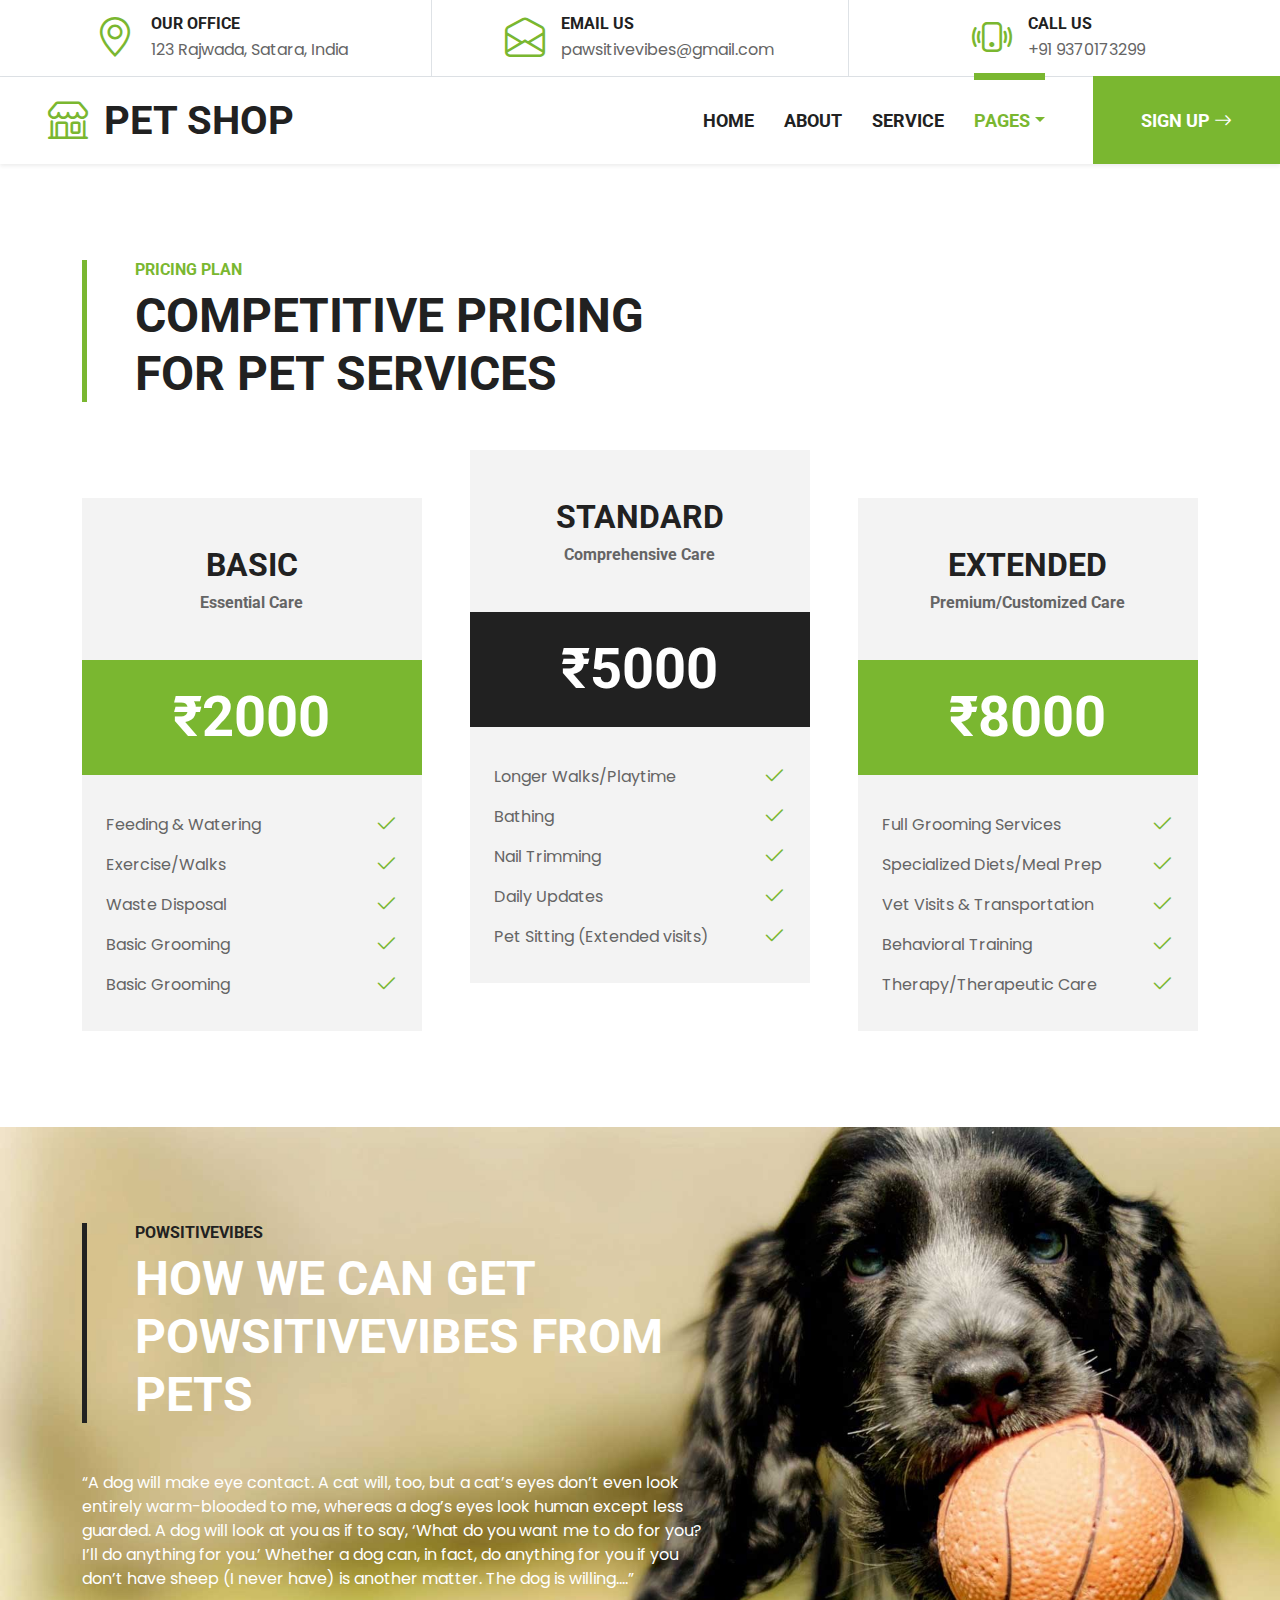
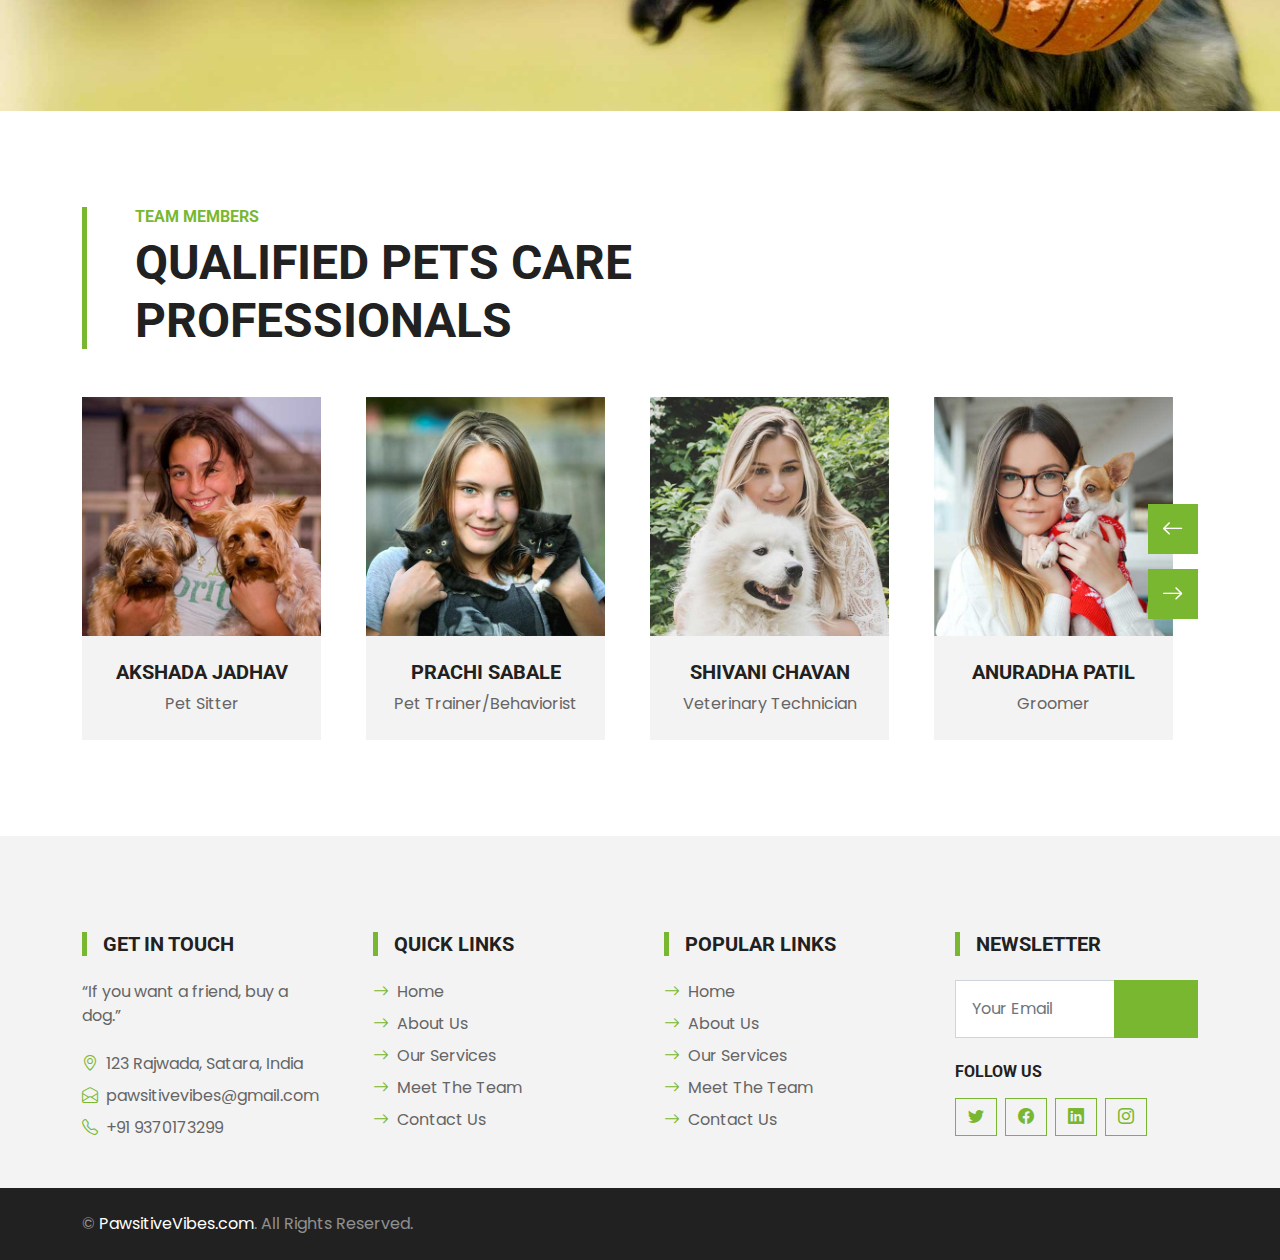
<file: price.html>
<!DOCTYPE html>
<html lang="en">

<head>
    <meta charset="utf-8">
    <title>PET SHOP - Pet Shop Website Template</title>
    <meta content="width=device-width, initial-scale=1.0" name="viewport">
    <meta content="Free HTML Templates" name="keywords">
    <meta content="Free HTML Templates" name="description">

    <!-- Favicon -->
    <link href="img/favicon.ico" rel="icon">

    <!-- Google Web Fonts -->
    <link rel="preconnect" href="https://fonts.gstatic.com">
    <link href="https://fonts.googleapis.com/css2?family=Poppins&family=Roboto:wght@700&display=swap" rel="stylesheet">  

    <!-- Icon Font Stylesheet -->
    <link href="https://cdn.jsdelivr.net/npm/bootstrap-icons@1.4.1/font/bootstrap-icons.css" rel="stylesheet">
    <link href="lib/flaticon/font/flaticon.css" rel="stylesheet">

    <!-- Libraries Stylesheet -->
    <link href="lib/owlcarousel/assets/owl.carousel.min.css" rel="stylesheet">

    <!-- Customized Bootstrap Stylesheet -->
    <link href="css/bootstrap.min.css" rel="stylesheet">

    <!-- Template Stylesheet -->
    <link href="css/style.css" rel="stylesheet">
</head>

<body>
    <!-- Topbar Start -->
    <div class="container-fluid border-bottom d-none d-lg-block">
        <div class="row gx-0">
            <div class="col-lg-4 text-center py-2">
                <div class="d-inline-flex align-items-center">
                    <i class="bi bi-geo-alt fs-1 text-primary me-3"></i>
                    <div class="text-start">
                        <h6 class="text-uppercase mb-1">Our Office</h6>
                        <span>123 Rajwada, Satara, India</span>
                    </div>
                </div>
            </div>
            <div class="col-lg-4 text-center border-start border-end py-2">
                <div class="d-inline-flex align-items-center">
                    <i class="bi bi-envelope-open fs-1 text-primary me-3"></i>
                    <div class="text-start">
                        <h6 class="text-uppercase mb-1">Email Us</h6>
                        <span>pawsitivevibes@gmail.com</span>
                    </div>
                </div>
            </div>
            <div class="col-lg-4 text-center py-2">
                <div class="d-inline-flex align-items-center">
                    <i class="bi bi-phone-vibrate fs-1 text-primary me-3"></i>
                    <div class="text-start">
                        <h6 class="text-uppercase mb-1">Call Us</h6>
                        <span>+91 9370173299</span>
                    </div>
                </div>
            </div>
        </div>
    </div>
    <!-- Topbar End -->


    <!-- Navbar Start -->
    <nav class="navbar navbar-expand-lg bg-white navbar-light shadow-sm py-3 py-lg-0 px-3 px-lg-0 mb-5">
        <a href="index.html" class="navbar-brand ms-lg-5">
            <h1 class="m-0 text-uppercase text-dark"><i class="bi bi-shop fs-1 text-primary me-3"></i>Pet Shop</h1>
        </a>
        <button class="navbar-toggler" type="button" data-bs-toggle="collapse" data-bs-target="#navbarCollapse">
            <span class="navbar-toggler-icon"></span>
        </button>
        <div class="collapse navbar-collapse" id="navbarCollapse">
            <div class="navbar-nav ms-auto py-0">
                <a href="index.html" class="nav-item nav-link">Home</a>
                <a href="about.html" class="nav-item nav-link">About</a>
                <a href="service.html" class="nav-item nav-link">Service</a>
            
                <div class="nav-item dropdown">
                    <a href="#" class="nav-link dropdown-toggle active" data-bs-toggle="dropdown">Pages</a>
                    <div class="dropdown-menu m-0">
                        <a href="price.html" class="dropdown-item active">Pricing Plan</a>
                        <a href="team.html" class="dropdown-item">The Team</a>
                    </div>
                </div>
                <a href="register.php" class="nav-item nav-link nav-contact bg-primary text-white px-5 ms-lg-5">Sign Up <i class="bi bi-arrow-right"></i></a>
            </div>
        </div>
    </nav>
    <!-- Navbar End -->


    <!-- Pricing Plan Start -->
    <div class="container-fluid py-5">
        <div class="container">
            <div class="border-start border-5 border-primary ps-5 mb-5" style="max-width: 600px;">
                <h6 class="text-primary text-uppercase">Pricing Plan</h6>
                <h1 class="display-5 text-uppercase mb-0">Competitive Pricing For Pet Services</h1>
            </div>
            <div class="row g-5">
                <div class="col-lg-4">
                    <div class="bg-light text-center pt-5 mt-lg-5">
                        <h2 class="text-uppercase">Basic</h2>
                        <h6 class="text-body mb-5"> Essential Care</h6>
                        <div class="text-center bg-primary p-4 mb-2">
                            <h1 class="display-4 text-white mb-0">
                                <small class="align-top"
                                    style="font-size: 22px; line-height: 45px;"></small> ₹2000<small
                                    class="align-bottom" style="font-size: 16px; line-height: 40px;">
                                    </small>
                            </h1>
                        </div>
                        <div class="text-center p-4">
                            <div class="d-flex align-items-center justify-content-between mb-1">
                                <span>Feeding & Watering</span>
                                <i class="bi bi-check2 fs-4 text-primary"></i>
                            </div>
                            <div class="d-flex align-items-center justify-content-between mb-1">
                                <span>Exercise/Walks</span>
                                <i class="bi bi-check2 fs-4 text-primary"></i>
                            </div>
                            <div class="d-flex align-items-center justify-content-between mb-1">
                                <span>Waste Disposal</span>
                                <i class="bi bi-check2 fs-4 text-primary"></i>
                            </div>
                            <div class="d-flex align-items-center justify-content-between mb-1">
                                <span>Basic Grooming</span>
                                <i class="bi bi-check2 fs-4 text-primary"></i>
                            </div>
                            <div class="d-flex align-items-center justify-content-between mb-1">
                                <span>Basic Grooming</span>
                                <i class="bi bi-check2 fs-4 text-primary"></i>
                            </div>
                            
                        </div>
                    </div>
                </div>
                <div class="col-lg-4">
                    <div class="bg-light text-center pt-5">
                        <h2 class="text-uppercase">Standard</h2>
                        <h6 class="text-body mb-5">Comprehensive Care</h6>
                        <div class="text-center bg-dark p-4 mb-2">
                            <h1 class="display-4 text-white mb-0">
                                <small class="align-top"
                                    style="font-size: 22px; line-height: 45px;"></small> ₹5000<small
                                    class="align-bottom" style="font-size: 16px; line-height: 40px;">
                                    </small>
                            </h1>
                        </div>
                        <div class="text-center p-4">
                            <div class="d-flex align-items-center justify-content-between mb-1">
                                <span>Longer Walks/Playtime</span>
                                <i class="bi bi-check2 fs-4 text-primary"></i>
                            </div>
                            <div class="d-flex align-items-center justify-content-between mb-1">
                                <span>Bathing</span>
                                <i class="bi bi-check2 fs-4 text-primary"></i>
                            </div>
                            <div class="d-flex align-items-center justify-content-between mb-1">
                                <span>Nail Trimming</span>
                                <i class="bi bi-check2 fs-4 text-primary"></i>
                            </div>
                            <div class="d-flex align-items-center justify-content-between mb-1">
                                <span>Daily Updates</span>
                                <i class="bi bi-check2 fs-4 text-primary"></i>
                            </div>
                            <div class="d-flex align-items-center justify-content-between mb-1">
                                <span>Pet Sitting (Extended visits)</span>
                                <i class="bi bi-check2 fs-4 text-primary"></i>
                            </div>
                            
                        </div>
                    </div>
                </div>
                <div class="col-lg-4">
                    <div class="bg-light text-center pt-5 mt-lg-5">
                        <h2 class="text-uppercase">Extended</h2>
                        <h6 class="text-body mb-5">Premium/Customized Care</h6>
                        <div class="text-center bg-primary p-4 mb-2">
                            <h1 class="display-4 text-white mb-0">
                                <small class="align-top"
                                    style="font-size: 22px; line-height: 45px;"> </small> ₹8000<small
                                    class="align-bottom" style="font-size: 16px; line-height: 40px;">
                                    </small>
                            </h1>
                        </div>
                        <div class="text-center p-4">
                            <div class="d-flex align-items-center justify-content-between mb-1">
                                <span>Full Grooming Services</span>
                                <i class="bi bi-check2 fs-4 text-primary"></i>
                            </div>
                            <div class="d-flex align-items-center justify-content-between mb-1">
                                <span>Specialized Diets/Meal Prep</span>
                                <i class="bi bi-check2 fs-4 text-primary"></i>
                            </div>
                            <div class="d-flex align-items-center justify-content-between mb-1">
                                <span>Vet Visits & Transportation</span>
                                <i class="bi bi-check2 fs-4 text-primary"></i>
                            </div>
                            <div class="d-flex align-items-center justify-content-between mb-1">
                                <span>Behavioral Training</span>
                                <i class="bi bi-check2 fs-4 text-primary"></i>
                            </div>
                            <div class="d-flex align-items-center justify-content-between mb-1">
                                <span>Therapy/Therapeutic Care</span>
                                <i class="bi bi-check2 fs-4 text-primary"></i>
                            </div>
                            
                        </div>
                    </div>
                </div>
            </div>
        </div>
    </div>
    <!-- Pricing Plan End -->


    <!-- Offer Start -->
    <div class="container-fluid bg-offer my-5 py-5">
        <div class="container py-5">
            <div class="row gx-5 justify-content-start">
                <div class="col-lg-7">
                    <div class="border-start border-5 border-dark ps-5 mb-5">
                        <h6 class="text-dark text-uppercase">PowsitiveVibes</h6>
                        <h1 class="display-5 text-uppercase text-white mb-0">How We Can Get PowsitiveVibes From Pets</h1>
                    </div>
                    <p class="text-white mb-4"> “A dog will make eye contact. A cat will, too, but a cat’s eyes don’t even look entirely warm-blooded to me, whereas a dog’s eyes look human except less guarded. A dog will look at you as if to say, ‘What do you want me to do for you? I’ll do anything for you.’ Whether a dog can, in fact, do anything for you if you don’t have sheep (I never have) is another matter. The dog is willing....”</p>

                </div>
            </div>
        </div>
    </div>
    <!-- Offer End -->


    <!-- Team Start -->
    <div class="container-fluid py-5">
        <div class="container">
            <div class="border-start border-5 border-primary ps-5 mb-5" style="max-width: 600px;">
                <h6 class="text-primary text-uppercase">Team Members</h6>
                <h1 class="display-5 text-uppercase mb-0">Qualified Pets Care Professionals</h1>
            </div>
            <div class="owl-carousel team-carousel position-relative" style="padding-right: 25px;">
                <div class="team-item">
                    <div class="position-relative overflow-hidden">
                        <img class="img-fluid w-100 h-80" src="img/team-4.jpg" alt="">
                        <div class="team-overlay">
                            <div class="d-flex align-items-center justify-content-start">
                                <a class="btn btn-light btn-square mx-1" href="#"><i class="bi bi-twitter"></i></a>
                                <a class="btn btn-light btn-square mx-1" href="#"><i class="bi bi-facebook"></i></a>
                                <a class="btn btn-light btn-square mx-1" href="#"><i class="bi bi-linkedin"></i></a>
                            </div>
                        </div>
                    </div>
                    <div class="bg-light text-center p-4">
                        <h5 class="text-uppercase">Akshada Jadhav</h5>
                        <p class="m-0">Pet Sitter</p>
                    </div>
                </div>
                <div class="team-item">
                    <div class="position-relative overflow-hidden">
                        <img class="img-fluid w-100 h-80" src="img/team-1.jpg" alt="">
                        <div class="team-overlay">
                            <div class="d-flex align-items-center justify-content-start">
                                <a class="btn btn-light btn-square mx-1" href="#"><i class="bi bi-twitter"></i></a>
                                <a class="btn btn-light btn-square mx-1" href="#"><i class="bi bi-facebook"></i></a>
                                <a class="btn btn-light btn-square mx-1" href="#"><i class="bi bi-linkedin"></i></a>
                            </div>
                        </div>
                    </div>
                    <div class="bg-light text-center p-4">
                        <h5 class="text-uppercase">Prachi Sabale</h5>
                        <p class="m-0">Pet Trainer/Behaviorist  </p>
                    </div>
                </div>
                <div class="team-item">
                    <div class="position-relative overflow-hidden">
                        <img class="img-fluid w-100" src="img/team-2.jpg" alt="">
                        <div class="team-overlay">
                            <div class="d-flex align-items-center justify-content-start">
                                <a class="btn btn-light btn-square mx-1" href="#"><i class="bi bi-twitter"></i></a>
                                <a class="btn btn-light btn-square mx-1" href="#"><i class="bi bi-facebook"></i></a>
                                <a class="btn btn-light btn-square mx-1" href="#"><i class="bi bi-linkedin"></i></a>
                            </div>
                        </div>
                    </div>
                    <div class="bg-light text-center p-4">
                        <h5 class="text-uppercase">Shivani Chavan</h5>
                        <p class="m-0">Veterinary Technician</p>
                    </div>
                </div>
                <div class="team-item">
                    <div class="position-relative overflow-hidden">
                        <img class="img-fluid w-100" src="img/team-3.jpg" alt="">
                        <div class="team-overlay">
                            <div class="d-flex align-items-center justify-content-start">
                                <a class="btn btn-light btn-square mx-1" href="#"><i class="bi bi-twitter"></i></a>
                                <a class="btn btn-light btn-square mx-1" href="#"><i class="bi bi-facebook"></i></a>
                                <a class="btn btn-light btn-square mx-1" href="#"><i class="bi bi-linkedin"></i></a>
                            </div>
                        </div>
                    </div>
                    <div class="bg-light text-center p-4">
                        <h5 class="text-uppercase">Anuradha Patil</h5>
                        <p class="m-0">Groomer</p>
                    </div>
                </div>
                <div class="team-item">
                    <div class="position-relative overflow-hidden">
                        <img class="img-fluid w-100" src="img/team-5.jpg" alt="">
                        <div class="team-overlay">
                            <div class="d-flex align-items-center justify-content-start">
                                <a class="btn btn-light btn-square mx-1" href="#"><i class="bi bi-twitter"></i></a>
                                <a class="btn btn-light btn-square mx-1" href="#"><i class="bi bi-facebook"></i></a>
                                <a class="btn btn-light btn-square mx-1" href="#"><i class="bi bi-linkedin"></i></a>
                            </div>
                        </div>
                    </div>
                    <div class="bg-light text-center p-4">
                        <h5 class="text-uppercase">Priyanka Yadav</h5>
                        <p class="m-0">Pet Nutritionist</p>
                    </div>
                </div>
            </div>
        </div>
    </div>
   <!-- Team End -->


    <!-- Footer Start -->
    <div class="container-fluid bg-light mt-5 py-5">
        <div class="container pt-5">
            <div class="row g-5">
                <div class="col-lg-3 col-md-6">
                    <h5 class="text-uppercase border-start border-5 border-primary ps-3 mb-4">Get In Touch</h5>
                    <p class="mb-4">“If you want a friend, buy a dog.”</p>
                    <p class="mb-2"><i class="bi bi-geo-alt text-primary me-2"></i>123 Rajwada, Satara, India</p>
                    <p class="mb-2"><i class="bi bi-envelope-open text-primary me-2"></i>pawsitivevibes@gmail.com</p>
                    <p class="mb-0"><i class="bi bi-telephone text-primary me-2"></i>+91 9370173299</p>
                </div>
                <div class="col-lg-3 col-md-6">
                    <h5 class="text-uppercase border-start border-5 border-primary ps-3 mb-4">Quick Links</h5>
                    <div class="d-flex flex-column justify-content-start">
                        <a class="text-body mb-2" href="#"><i class="bi bi-arrow-right text-primary me-2"></i>Home</a>
                        <a class="text-body mb-2" href="#"><i class="bi bi-arrow-right text-primary me-2"></i>About Us</a>
                        <a class="text-body mb-2" href="#"><i class="bi bi-arrow-right text-primary me-2"></i>Our Services</a>
                        <a class="text-body mb-2" href="#"><i class="bi bi-arrow-right text-primary me-2"></i>Meet The Team</a>
                        
                        <a class="text-body" href="#"><i class="bi bi-arrow-right text-primary me-2"></i>Contact Us</a>
                    </div>
                </div>
                <div class="col-lg-3 col-md-6">
                    <h5 class="text-uppercase border-start border-5 border-primary ps-3 mb-4">Popular Links</h5>
                    <div class="d-flex flex-column justify-content-start">
                        <a class="text-body mb-2" href="#"><i class="bi bi-arrow-right text-primary me-2"></i>Home</a>
                        <a class="text-body mb-2" href="#"><i class="bi bi-arrow-right text-primary me-2"></i>About Us</a>
                        <a class="text-body mb-2" href="#"><i class="bi bi-arrow-right text-primary me-2"></i>Our Services</a>
                        <a class="text-body mb-2" href="#"><i class="bi bi-arrow-right text-primary me-2"></i>Meet The Team</a>
                        <a class="text-body" href="#"><i class="bi bi-arrow-right text-primary me-2"></i>Contact Us</a>
                    </div>
                </div>
                <div class="col-lg-3 col-md-6">
                    <h5 class="text-uppercase border-start border-5 border-primary ps-3 mb-4">Newsletter</h5>
                    <form action="">
                        <div class="input-group">
                            <input type="text" class="form-control p-3" placeholder="Your Email">
                            <button class="btn btn-primary"><a href="register.php">Sign Up</a></button>
                        </div>
                    </form>
                    <h6 class="text-uppercase mt-4 mb-3">Follow Us</h6>
                    <div class="d-flex">
                        <a class="btn btn-outline-primary btn-square me-2" href="#"><i class="bi bi-twitter"></i></a>
                        <a class="btn btn-outline-primary btn-square me-2" href="#"><i class="bi bi-facebook"></i></a>
                        <a class="btn btn-outline-primary btn-square me-2" href="#"><i class="bi bi-linkedin"></i></a>
                        <a class="btn btn-outline-primary btn-square" href="#"><i class="bi bi-instagram"></i></a>
                    </div>
                </div>
                
            </div>
        </div>
    </div>
    <div class="container-fluid bg-dark text-white-50 py-4">
        <div class="container">
            <div class="row g-5">
                <div class="col-md-6 text-center text-md-start">
                    <p class="mb-md-0">&copy; <a class="text-white" href="#">PawsitiveVibes.com</a>. All Rights Reserved.</p>
                </div>
                <div class="col-md-6 text-center text-md-end">
                    
                </div>
            </div>
        </div>
    </div>
    <!-- Footer End -->


    <!-- Back to Top -->
    <a href="#" class="btn btn-primary py-3 fs-4 back-to-top"><i class="bi bi-arrow-up"></i></a>


    <!-- JavaScript Libraries -->
    <script src="https://code.jquery.com/jquery-3.4.1.min.js"></script>
    <script src="https://cdn.jsdelivr.net/npm/bootstrap@5.0.0/dist/js/bootstrap.bundle.min.js"></script>
    <script src="lib/easing/easing.min.js"></script>
    <script src="lib/waypoints/waypoints.min.js"></script>
    <script src="lib/owlcarousel/owl.carousel.min.js"></script>

    <!-- Template Javascript -->
    <script src="js/main.js"></script>
</body>

</html>
</file>
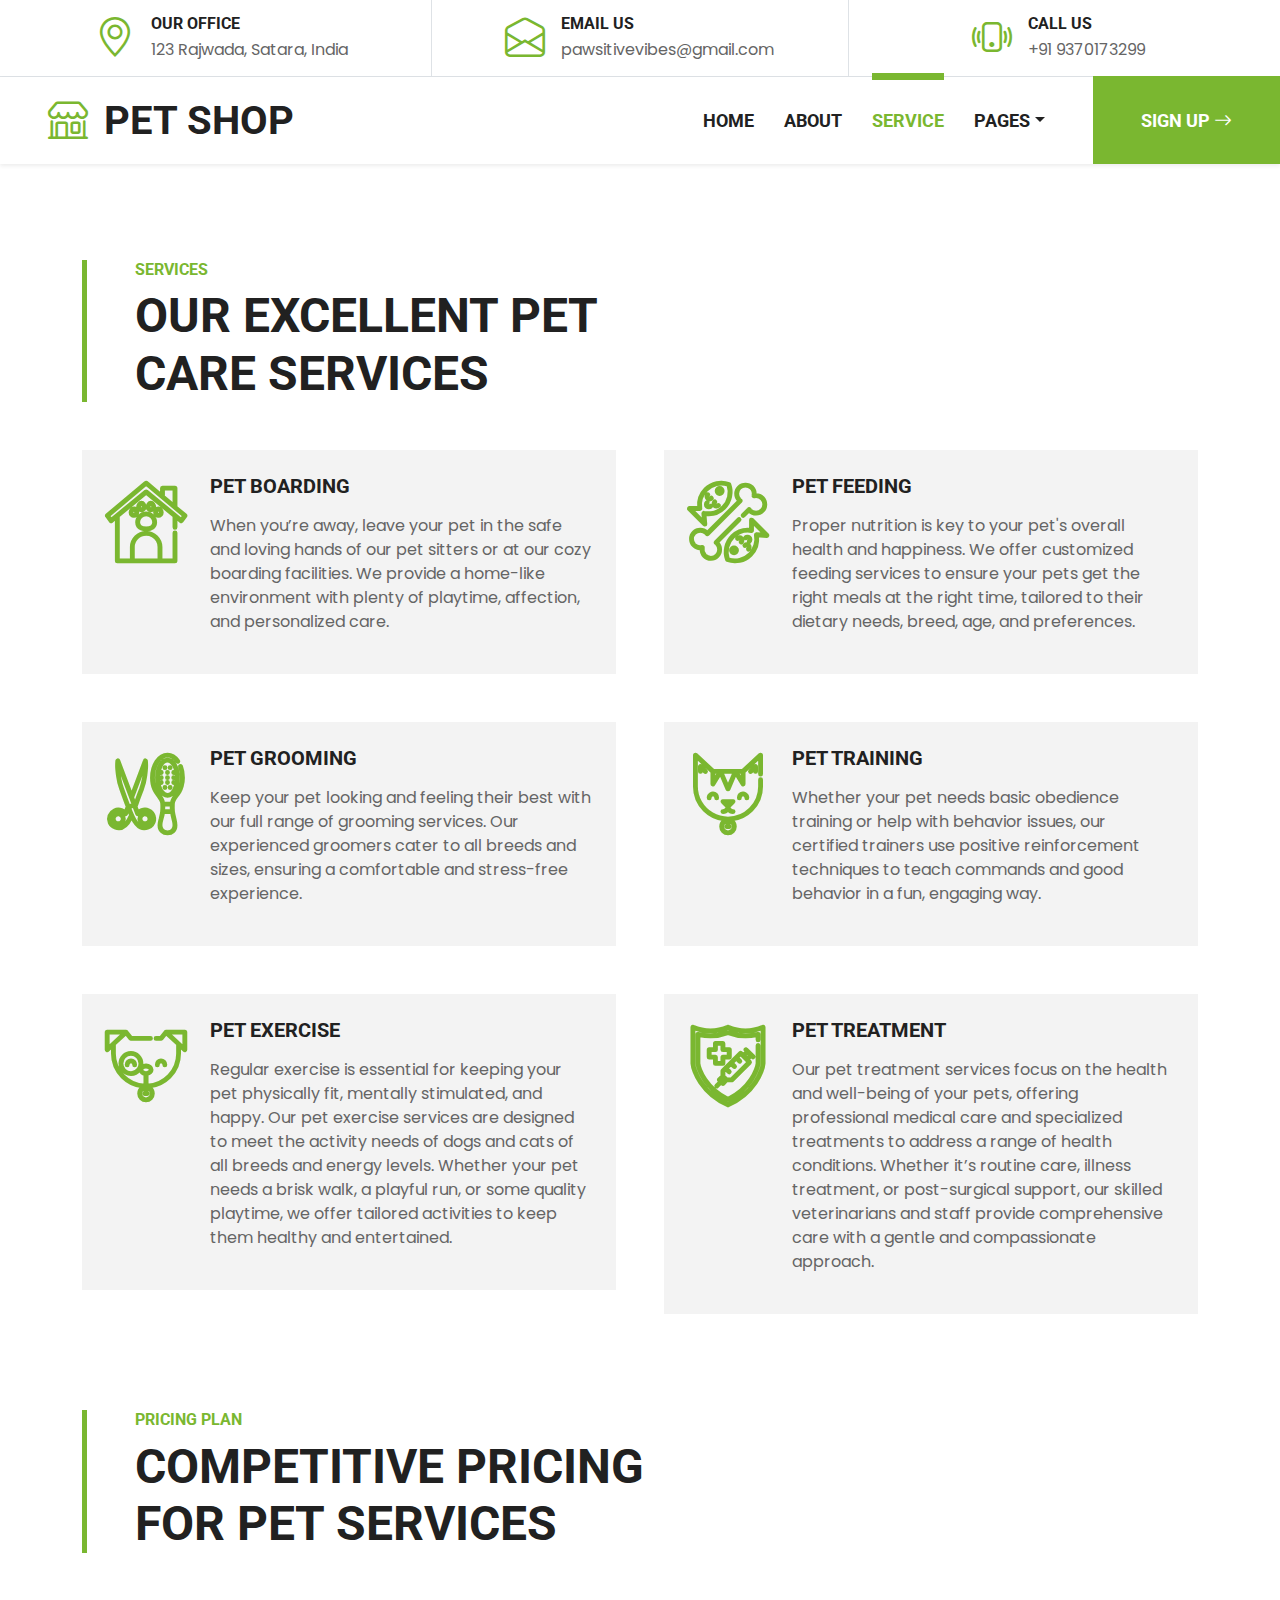
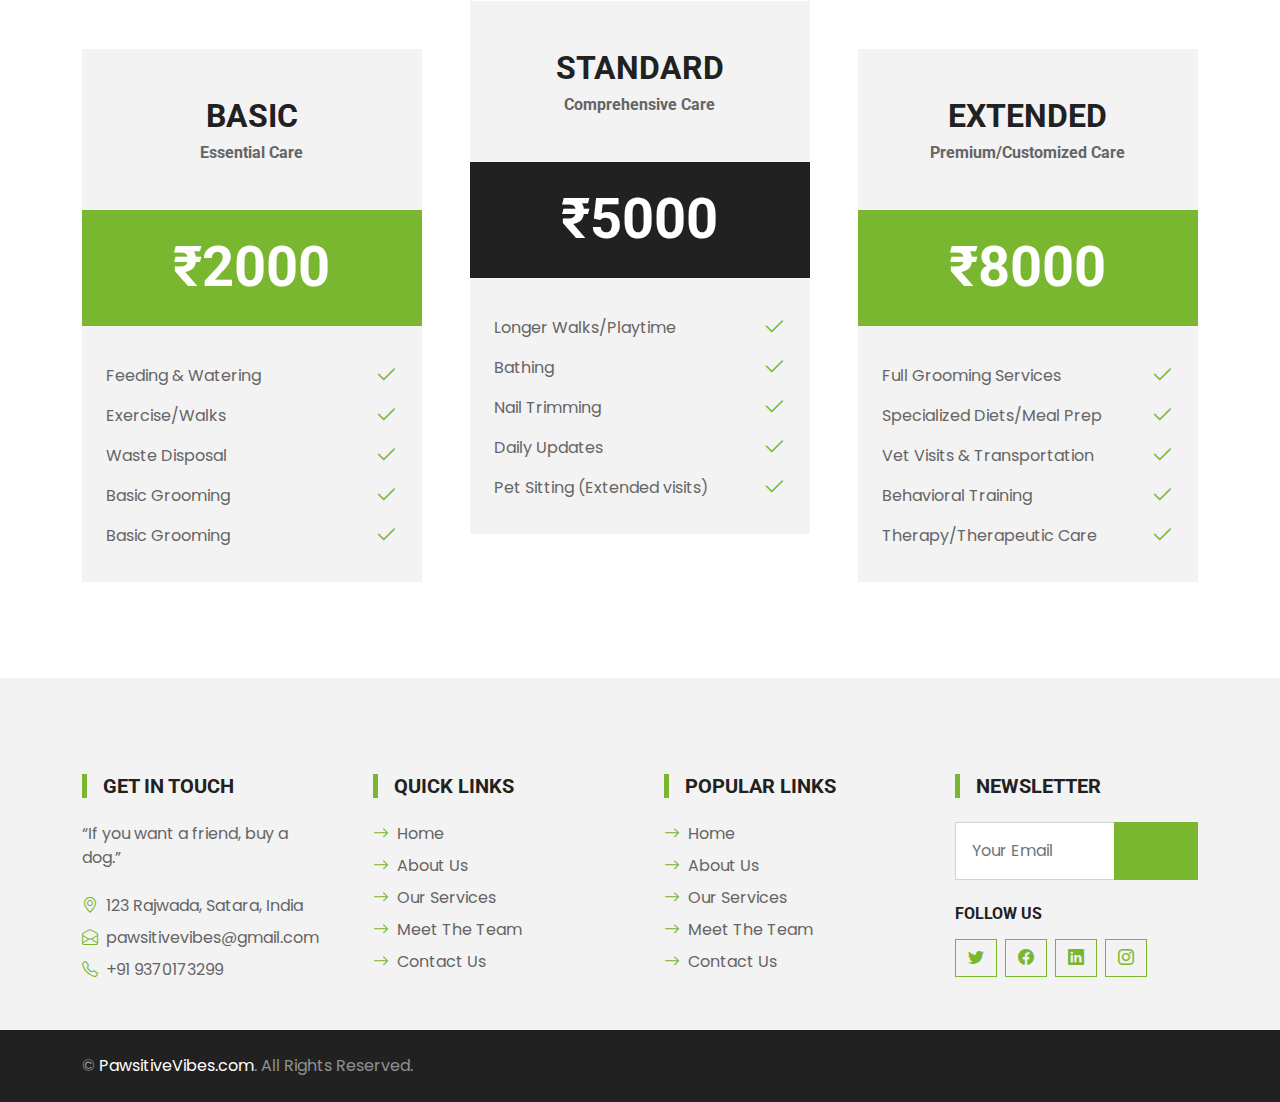
<file: service.html>
<!DOCTYPE html>
<html lang="en">

<head>
    <meta charset="utf-8">
    <title>PET SHOP - Pet Shop Website Template</title>
    <meta content="width=device-width, initial-scale=1.0" name="viewport">
    <meta content="Free HTML Templates" name="keywords">
    <meta content="Free HTML Templates" name="description">

    <!-- Favicon -->
    <link href="img/favicon.ico" rel="icon">

    <!-- Google Web Fonts -->
    <link rel="preconnect" href="https://fonts.gstatic.com">
    <link href="https://fonts.googleapis.com/css2?family=Poppins&family=Roboto:wght@700&display=swap" rel="stylesheet">  

    <!-- Icon Font Stylesheet -->
    <link href="https://cdn.jsdelivr.net/npm/bootstrap-icons@1.4.1/font/bootstrap-icons.css" rel="stylesheet">
    <link href="lib/flaticon/font/flaticon.css" rel="stylesheet">

    <!-- Libraries Stylesheet -->
    <link href="lib/owlcarousel/assets/owl.carousel.min.css" rel="stylesheet">

    <!-- Customized Bootstrap Stylesheet -->
    <link href="css/bootstrap.min.css" rel="stylesheet">

    <!-- Template Stylesheet -->
    <link href="css/style.css" rel="stylesheet">
</head>

<body>
    <!-- Topbar Start -->
    <div class="container-fluid border-bottom d-none d-lg-block">
        <div class="row gx-0">
            <div class="col-lg-4 text-center py-2">
                <div class="d-inline-flex align-items-center">
                    <i class="bi bi-geo-alt fs-1 text-primary me-3"></i>
                    <div class="text-start">
                        <h6 class="text-uppercase mb-1">Our Office</h6>
                        <span>123 Rajwada, Satara, India</span>
                    </div>
                </div>
            </div>
            <div class="col-lg-4 text-center border-start border-end py-2">
                <div class="d-inline-flex align-items-center">
                    <i class="bi bi-envelope-open fs-1 text-primary me-3"></i>
                    <div class="text-start">
                        <h6 class="text-uppercase mb-1">Email Us</h6>
                        <span>pawsitivevibes@gmail.com</span>
                    </div>
                </div>
            </div>
            <div class="col-lg-4 text-center py-2">
                <div class="d-inline-flex align-items-center">
                    <i class="bi bi-phone-vibrate fs-1 text-primary me-3"></i>
                    <div class="text-start">
                        <h6 class="text-uppercase mb-1">Call Us</h6>
                        <span>+91 9370173299</span>
                    </div>
                </div>
            </div>
        </div>
    </div>
    <!-- Topbar End -->


    <!-- Navbar Start -->
    <nav class="navbar navbar-expand-lg bg-white navbar-light shadow-sm py-3 py-lg-0 px-3 px-lg-0 mb-5">
        <a href="index.html" class="navbar-brand ms-lg-5">
            <h1 class="m-0 text-uppercase text-dark"><i class="bi bi-shop fs-1 text-primary me-3"></i>Pet Shop</h1>
        </a>
        <button class="navbar-toggler" type="button" data-bs-toggle="collapse" data-bs-target="#navbarCollapse">
            <span class="navbar-toggler-icon"></span>
        </button>
        <div class="collapse navbar-collapse" id="navbarCollapse">
            <div class="navbar-nav ms-auto py-0">
                <a href="index.html" class="nav-item nav-link">Home</a>
                <a href="about.html" class="nav-item nav-link">About</a>
                <a href="service.html" class="nav-item nav-link active">Service</a>
            
                <div class="nav-item dropdown">
                    <a href="#" class="nav-link dropdown-toggle" data-bs-toggle="dropdown">Pages</a>
                    <div class="dropdown-menu m-0">
                        <a href="price.html" class="dropdown-item">Pricing Plan</a>
                        <a href="team.html" class="dropdown-item">The Team</a>
                    
                    </div>
                </div>
                <a href="register.php" class="nav-item nav-link nav-contact bg-primary text-white px-5 ms-lg-5">Sign Up <i class="bi bi-arrow-right"></i></a>
            </div>
        </div>
    </nav>
    <!-- Navbar End -->
    

    <!-- Services Start -->
    <div class="container-fluid py-5">
        <div class="container">
            <div class="border-start border-5 border-primary ps-5 mb-5" style="max-width: 600px;">
                <h6 class="text-primary text-uppercase">Services</h6>
                <h1 class="display-5 text-uppercase mb-0">Our Excellent Pet Care Services</h1>
            </div>
            <div class="row g-5">
                <div class="col-md-6">
                    <div class="service-item bg-light d-flex p-4">
                        <i class="flaticon-house display-1 text-primary me-4"></i>
                        <div>
                            <h5 class="text-uppercase mb-3">Pet Boarding</h5>
                            <p>When you’re away, leave your pet in the safe and loving hands of our pet sitters or at our cozy boarding facilities. We provide a home-like environment with plenty of playtime, affection, and personalized care.</p>
                            
                        </div>
                    </div>
                </div>
                <div class="col-md-6">
                    <div class="service-item bg-light d-flex p-4">
                        <i class="flaticon-food display-1 text-primary me-4"></i>
                        <div>
                            <h5 class="text-uppercase mb-3">Pet Feeding</h5>
                            <p>Proper nutrition is key to your pet's overall health and happiness. We offer customized feeding services to ensure your pets get the right meals at the right time, tailored to their dietary needs, breed, age, and preferences.</p>
                            
                        </div>
                    </div>
                </div>
                <div class="col-md-6">
                    <div class="service-item bg-light d-flex p-4">
                        <i class="flaticon-grooming display-1 text-primary me-4"></i>
                        <div>
                            <h5 class="text-uppercase mb-3">Pet Grooming</h5>
                            <p>Keep your pet looking and feeling their best with our full range of grooming services. Our experienced groomers cater to all breeds and sizes, ensuring a comfortable and stress-free experience.</p>
                            
                        </div>
                    </div>
                </div>
                <div class="col-md-6">
                    <div class="service-item bg-light d-flex p-4">
                        <i class="flaticon-cat display-1 text-primary me-4"></i>
                        <div>
                            <h5 class="text-uppercase mb-3">Pet Training</h5>
                            <p>Whether your pet needs basic obedience training or help with behavior issues, our certified trainers use positive reinforcement techniques to teach commands and good behavior in a fun, engaging way.</p>
                           
                        </div>
                    </div>
                </div>
                <div class="col-md-6">
                    <div class="service-item bg-light d-flex p-4">
                        <i class="flaticon-dog display-1 text-primary me-4"></i>
                        <div>
                            <h5 class="text-uppercase mb-3">Pet Exercise</h5>
                            <p>Regular exercise is essential for keeping your pet physically fit, mentally stimulated, and happy. Our pet exercise services are designed to meet the activity needs of dogs and cats of all breeds and energy levels. Whether your pet needs a brisk walk, a playful run, or some quality playtime, we offer tailored activities to keep them healthy and entertained.</p>
                            
                        </div>
                    </div>
                </div>
                <div class="col-md-6">
                    <div class="service-item bg-light d-flex p-4">
                        <i class="flaticon-vaccine display-1 text-primary me-4"></i>
                        <div>
                            <h5 class="text-uppercase mb-3">Pet Treatment</h5>
                            <p>Our pet treatment services focus on the health and well-being of your pets, offering professional medical care and specialized treatments to address a range of health conditions. Whether it’s routine care, illness treatment, or post-surgical support, our skilled veterinarians and staff provide comprehensive care with a gentle and compassionate approach.</p>
                           
                        </div>
                    </div>
                </div>
            </div>
        </div>
    </div>
    <!-- Services End -->


    

    <!-- Pricing Plan Start -->
    <div class="container-fluid py-5">
        <div class="container">
            <div class="border-start border-5 border-primary ps-5 mb-5" style="max-width: 600px;">
                <h6 class="text-primary text-uppercase">Pricing Plan</h6>
                <h1 class="display-5 text-uppercase mb-0">Competitive Pricing For Pet Services</h1>
            </div>
            <div class="row g-5">
                <div class="col-lg-4">
                    <div class="bg-light text-center pt-5 mt-lg-5">
                        <h2 class="text-uppercase">Basic</h2>
                        <h6 class="text-body mb-5"> Essential Care</h6>
                        <div class="text-center bg-primary p-4 mb-2">
                            <h1 class="display-4 text-white mb-0">
                                <small class="align-top"
                                    style="font-size: 22px; line-height: 45px;"></small> ₹2000<small
                                    class="align-bottom" style="font-size: 16px; line-height: 40px;">
                                    </small>
                            </h1>
                        </div>
                        <div class="text-center p-4">
                            <div class="d-flex align-items-center justify-content-between mb-1">
                                <span>Feeding & Watering</span>
                                <i class="bi bi-check2 fs-4 text-primary"></i>
                            </div>
                            <div class="d-flex align-items-center justify-content-between mb-1">
                                <span>Exercise/Walks</span>
                                <i class="bi bi-check2 fs-4 text-primary"></i>
                            </div>
                            <div class="d-flex align-items-center justify-content-between mb-1">
                                <span>Waste Disposal</span>
                                <i class="bi bi-check2 fs-4 text-primary"></i>
                            </div>
                            <div class="d-flex align-items-center justify-content-between mb-1">
                                <span>Basic Grooming</span>
                                <i class="bi bi-check2 fs-4 text-primary"></i>
                            </div>
                            <div class="d-flex align-items-center justify-content-between mb-1">
                                <span>Basic Grooming</span>
                                <i class="bi bi-check2 fs-4 text-primary"></i>
                            </div>
                            
                        </div>
                    </div>
                </div>
                <div class="col-lg-4">
                    <div class="bg-light text-center pt-5">
                        <h2 class="text-uppercase">Standard</h2>
                        <h6 class="text-body mb-5">Comprehensive Care</h6>
                        <div class="text-center bg-dark p-4 mb-2">
                            <h1 class="display-4 text-white mb-0">
                                <small class="align-top"
                                    style="font-size: 22px; line-height: 45px;"></small> ₹5000<small
                                    class="align-bottom" style="font-size: 16px; line-height: 40px;">
                                    </small>
                            </h1>
                        </div>
                        <div class="text-center p-4">
                            <div class="d-flex align-items-center justify-content-between mb-1">
                                <span>Longer Walks/Playtime</span>
                                <i class="bi bi-check2 fs-4 text-primary"></i>
                            </div>
                            <div class="d-flex align-items-center justify-content-between mb-1">
                                <span>Bathing</span>
                                <i class="bi bi-check2 fs-4 text-primary"></i>
                            </div>
                            <div class="d-flex align-items-center justify-content-between mb-1">
                                <span>Nail Trimming</span>
                                <i class="bi bi-check2 fs-4 text-primary"></i>
                            </div>
                            <div class="d-flex align-items-center justify-content-between mb-1">
                                <span>Daily Updates</span>
                                <i class="bi bi-check2 fs-4 text-primary"></i>
                            </div>
                            <div class="d-flex align-items-center justify-content-between mb-1">
                                <span>Pet Sitting (Extended visits)</span>
                                <i class="bi bi-check2 fs-4 text-primary"></i>
                            </div>
                            
                        </div>
                    </div>
                </div>
                <div class="col-lg-4">
                    <div class="bg-light text-center pt-5 mt-lg-5">
                        <h2 class="text-uppercase">Extended</h2>
                        <h6 class="text-body mb-5">Premium/Customized Care</h6>
                        <div class="text-center bg-primary p-4 mb-2">
                            <h1 class="display-4 text-white mb-0">
                                <small class="align-top"
                                    style="font-size: 22px; line-height: 45px;"> </small> ₹8000<small
                                    class="align-bottom" style="font-size: 16px; line-height: 40px;">
                                    </small>
                            </h1>
                        </div>
                        <div class="text-center p-4">
                            <div class="d-flex align-items-center justify-content-between mb-1">
                                <span>Full Grooming Services</span>
                                <i class="bi bi-check2 fs-4 text-primary"></i>
                            </div>
                            <div class="d-flex align-items-center justify-content-between mb-1">
                                <span>Specialized Diets/Meal Prep</span>
                                <i class="bi bi-check2 fs-4 text-primary"></i>
                            </div>
                            <div class="d-flex align-items-center justify-content-between mb-1">
                                <span>Vet Visits & Transportation</span>
                                <i class="bi bi-check2 fs-4 text-primary"></i>
                            </div>
                            <div class="d-flex align-items-center justify-content-between mb-1">
                                <span>Behavioral Training</span>
                                <i class="bi bi-check2 fs-4 text-primary"></i>
                            </div>
                            <div class="d-flex align-items-center justify-content-between mb-1">
                                <span>Therapy/Therapeutic Care</span>
                                <i class="bi bi-check2 fs-4 text-primary"></i>
                            </div>
                            
                        </div>
                    </div>
                </div>
            </div>
        </div>
    </div>
    

    <!-- Footer Start -->
    <div class="container-fluid bg-light mt-5 py-5">
        <div class="container pt-5">
            <div class="row g-5">
                <div class="col-lg-3 col-md-6">
                    <h5 class="text-uppercase border-start border-5 border-primary ps-3 mb-4">Get In Touch</h5>
                    <p class="mb-4">“If you want a friend, buy a dog.”</p>
                    <p class="mb-2"><i class="bi bi-geo-alt text-primary me-2"></i>123 Rajwada, Satara, India</p>
                    <p class="mb-2"><i class="bi bi-envelope-open text-primary me-2"></i>pawsitivevibes@gmail.com</p>
                    <p class="mb-0"><i class="bi bi-telephone text-primary me-2"></i>+91 9370173299</p>
                </div>
                <div class="col-lg-3 col-md-6">
                    <h5 class="text-uppercase border-start border-5 border-primary ps-3 mb-4">Quick Links</h5>
                    <div class="d-flex flex-column justify-content-start">
                        <a class="text-body mb-2" href="#"><i class="bi bi-arrow-right text-primary me-2"></i>Home</a>
                        <a class="text-body mb-2" href="#"><i class="bi bi-arrow-right text-primary me-2"></i>About Us</a>
                        <a class="text-body mb-2" href="#"><i class="bi bi-arrow-right text-primary me-2"></i>Our Services</a>
                        <a class="text-body mb-2" href="#"><i class="bi bi-arrow-right text-primary me-2"></i>Meet The Team</a>
                        
                        <a class="text-body" href="#"><i class="bi bi-arrow-right text-primary me-2"></i>Contact Us</a>
                    </div>
                </div>
                <div class="col-lg-3 col-md-6">
                    <h5 class="text-uppercase border-start border-5 border-primary ps-3 mb-4">Popular Links</h5>
                    <div class="d-flex flex-column justify-content-start">
                        <a class="text-body mb-2" href="#"><i class="bi bi-arrow-right text-primary me-2"></i>Home</a>
                        <a class="text-body mb-2" href="#"><i class="bi bi-arrow-right text-primary me-2"></i>About Us</a>
                        <a class="text-body mb-2" href="#"><i class="bi bi-arrow-right text-primary me-2"></i>Our Services</a>
                        <a class="text-body mb-2" href="#"><i class="bi bi-arrow-right text-primary me-2"></i>Meet The Team</a>
                        <a class="text-body" href="#"><i class="bi bi-arrow-right text-primary me-2"></i>Contact Us</a>
                    </div>
                </div>
                <div class="col-lg-3 col-md-6">
                    <h5 class="text-uppercase border-start border-5 border-primary ps-3 mb-4">Newsletter</h5>
                    <form action="">
                        <div class="input-group">
                            <input type="text" class="form-control p-3" placeholder="Your Email">
                            <button class="btn btn-primary"><a href="register.php">Sign Up</a></button>
                        </div>
                    </form>
                    <h6 class="text-uppercase mt-4 mb-3">Follow Us</h6>
                    <div class="d-flex">
                        <a class="btn btn-outline-primary btn-square me-2" href="#"><i class="bi bi-twitter"></i></a>
                        <a class="btn btn-outline-primary btn-square me-2" href="#"><i class="bi bi-facebook"></i></a>
                        <a class="btn btn-outline-primary btn-square me-2" href="#"><i class="bi bi-linkedin"></i></a>
                        <a class="btn btn-outline-primary btn-square" href="#"><i class="bi bi-instagram"></i></a>
                    </div>
                </div>
                
            </div>
        </div>
    </div>
    <div class="container-fluid bg-dark text-white-50 py-4">
        <div class="container">
            <div class="row g-5">
                <div class="col-md-6 text-center text-md-start">
                    <p class="mb-md-0">&copy; <a class="text-white" href="#">PawsitiveVibes.com</a>. All Rights Reserved.</p>
                </div>
                <div class="col-md-6 text-center text-md-end">
                    
                </div>
            </div>
        </div>
    </div>
    <!-- Footer End -->


    <!-- Back to Top -->
    <a href="#" class="btn btn-primary py-3 fs-4 back-to-top"><i class="bi bi-arrow-up"></i></a>


    <!-- JavaScript Libraries -->
    <script src="https://code.jquery.com/jquery-3.4.1.min.js"></script>
    <script src="https://cdn.jsdelivr.net/npm/bootstrap@5.0.0/dist/js/bootstrap.bundle.min.js"></script>
    <script src="lib/easing/easing.min.js"></script>
    <script src="lib/waypoints/waypoints.min.js"></script>
    <script src="lib/owlcarousel/owl.carousel.min.js"></script>

    <!-- Template Javascript -->
    <script src="js/main.js"></script>
</body>

</html>
</file>
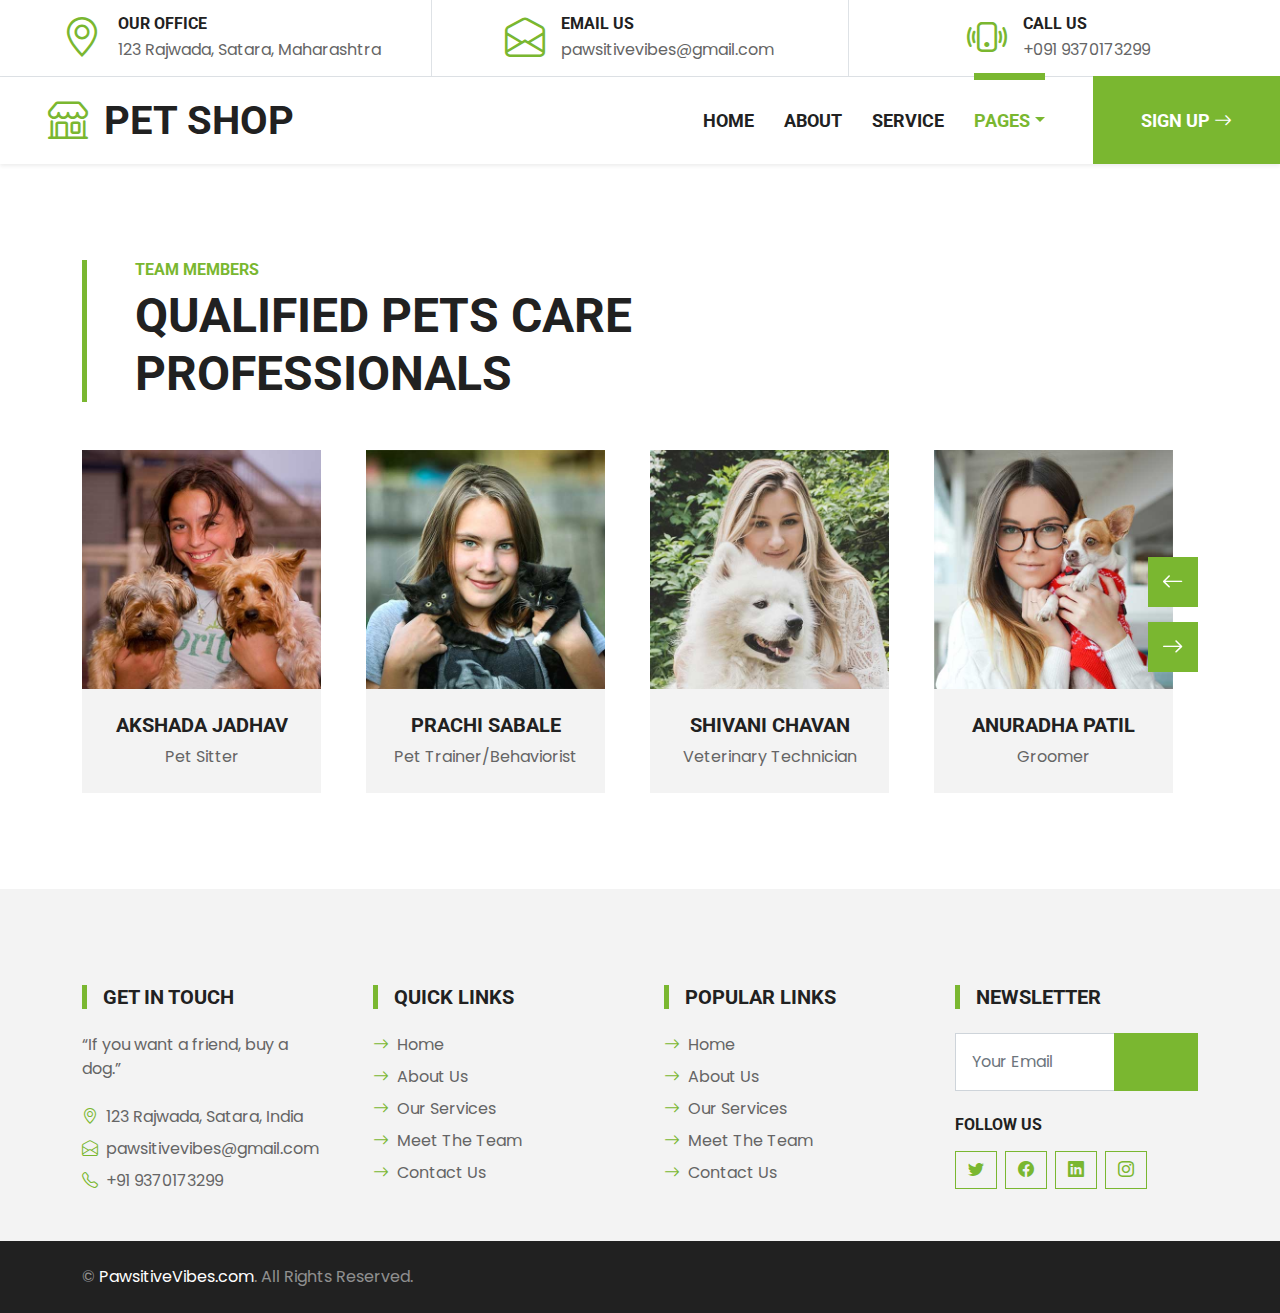
<file: team.html>
<!DOCTYPE html>
<html lang="en">

<head>
    <meta charset="utf-8">
    <title>PET SHOP - Pet Shop Website Template</title>
    <meta content="width=device-width, initial-scale=1.0" name="viewport">
    <meta content="Free HTML Templates" name="keywords">
    <meta content="Free HTML Templates" name="description">

    <!-- Favicon -->
    <link href="img/favicon.ico" rel="icon">

    <!-- Google Web Fonts -->
    <link rel="preconnect" href="https://fonts.gstatic.com">
    <link href="https://fonts.googleapis.com/css2?family=Poppins&family=Roboto:wght@700&display=swap" rel="stylesheet">  

    <!-- Icon Font Stylesheet -->
    <link href="https://cdn.jsdelivr.net/npm/bootstrap-icons@1.4.1/font/bootstrap-icons.css" rel="stylesheet">
    <link href="lib/flaticon/font/flaticon.css" rel="stylesheet">

    <!-- Libraries Stylesheet -->
    <link href="lib/owlcarousel/assets/owl.carousel.min.css" rel="stylesheet">

    <!-- Customized Bootstrap Stylesheet -->
    <link href="css/bootstrap.min.css" rel="stylesheet">

    <!-- Template Stylesheet -->
    <link href="css/style.css" rel="stylesheet">
</head>

<body>
    <!-- Topbar Start -->
    <div class="container-fluid border-bottom d-none d-lg-block">
        <div class="row gx-0">
            <div class="col-lg-4 text-center py-2">
                <div class="d-inline-flex align-items-center">
                    <i class="bi bi-geo-alt fs-1 text-primary me-3"></i>
                    <div class="text-start">
                        <h6 class="text-uppercase mb-1">Our Office</h6>
                        <span>123 Rajwada, Satara, Maharashtra</span>
                    </div>
                </div>
            </div>
            <div class="col-lg-4 text-center border-start border-end py-2">
                <div class="d-inline-flex align-items-center">
                    <i class="bi bi-envelope-open fs-1 text-primary me-3"></i>
                    <div class="text-start">
                        <h6 class="text-uppercase mb-1">Email Us</h6>
                        <span>pawsitivevibes@gmail.com</span>
                    </div>
                </div>
            </div>
            <div class="col-lg-4 text-center py-2">
                <div class="d-inline-flex align-items-center">
                    <i class="bi bi-phone-vibrate fs-1 text-primary me-3"></i>
                    <div class="text-start">
                        <h6 class="text-uppercase mb-1">Call Us</h6>
                        <span>+091 9370173299</span>
                    </div>
                </div>
            </div>
        </div>
    </div>
    <!-- Topbar End -->


    <!-- Navbar Start -->
    <nav class="navbar navbar-expand-lg bg-white navbar-light shadow-sm py-3 py-lg-0 px-3 px-lg-0 mb-5">
        <a href="index.html" class="navbar-brand ms-lg-5">
            <h1 class="m-0 text-uppercase text-dark"><i class="bi bi-shop fs-1 text-primary me-3"></i>Pet Shop</h1>
        </a>
        <button class="navbar-toggler" type="button" data-bs-toggle="collapse" data-bs-target="#navbarCollapse">
            <span class="navbar-toggler-icon"></span>
        </button>
        <div class="collapse navbar-collapse" id="navbarCollapse">
            <div class="navbar-nav ms-auto py-0">
                <a href="index.html" class="nav-item nav-link">Home</a>
                <a href="about.html" class="nav-item nav-link">About</a>
                <a href="service.html" class="nav-item nav-link">Service</a>
            
                <div class="nav-item dropdown">
                    <a href="#" class="nav-link dropdown-toggle active" data-bs-toggle="dropdown">Pages</a>
                    <div class="dropdown-menu m-0">
                        <a href="price.html" class="dropdown-item">Pricing Plan</a>
                        <a href="team.html" class="dropdown-item active">The Team</a>
                        
                    </div>
                </div>
                <a href="register.php" class="nav-item nav-link nav-contact bg-primary text-white px-5 ms-lg-5">Sign Up <i class="bi bi-arrow-right"></i></a>
            </div>
        </div>
    </nav>
    <!-- Navbar End -->


    <!-- Team Start -->
    <div class="container-fluid py-5">
        <div class="container">
            <div class="border-start border-5 border-primary ps-5 mb-5" style="max-width: 600px;">
                <h6 class="text-primary text-uppercase">Team Members</h6>
                <h1 class="display-5 text-uppercase mb-0">Qualified Pets Care Professionals</h1>
            </div>
            <div class="owl-carousel team-carousel position-relative" style="padding-right: 25px;">
                <div class="team-item">
                    <div class="position-relative overflow-hidden">
                        <img class="img-fluid w-100 h-80" src="img/team-4.jpg" alt="">
                        <div class="team-overlay">
                            <div class="d-flex align-items-center justify-content-start">
                                <a class="btn btn-light btn-square mx-1" href="#"><i class="bi bi-twitter"></i></a>
                                <a class="btn btn-light btn-square mx-1" href="#"><i class="bi bi-facebook"></i></a>
                                <a class="btn btn-light btn-square mx-1" href="#"><i class="bi bi-linkedin"></i></a>
                            </div>
                        </div>
                    </div>
                    <div class="bg-light text-center p-4">
                        <h5 class="text-uppercase">Akshada Jadhav</h5>
                        <p class="m-0">Pet Sitter</p>
                    </div>
                </div>
                <div class="team-item">
                    <div class="position-relative overflow-hidden">
                        <img class="img-fluid w-100 h-80" src="img/team-1.jpg" alt="">
                        <div class="team-overlay">
                            <div class="d-flex align-items-center justify-content-start">
                                <a class="btn btn-light btn-square mx-1" href="#"><i class="bi bi-twitter"></i></a>
                                <a class="btn btn-light btn-square mx-1" href="#"><i class="bi bi-facebook"></i></a>
                                <a class="btn btn-light btn-square mx-1" href="#"><i class="bi bi-linkedin"></i></a>
                            </div>
                        </div>
                    </div>
                    <div class="bg-light text-center p-4">
                        <h5 class="text-uppercase">Prachi Sabale</h5>
                        <p class="m-0">Pet Trainer/Behaviorist  </p>
                    </div>
                </div>
                <div class="team-item">
                    <div class="position-relative overflow-hidden">
                        <img class="img-fluid w-100" src="img/team-2.jpg" alt="">
                        <div class="team-overlay">
                            <div class="d-flex align-items-center justify-content-start">
                                <a class="btn btn-light btn-square mx-1" href="#"><i class="bi bi-twitter"></i></a>
                                <a class="btn btn-light btn-square mx-1" href="#"><i class="bi bi-facebook"></i></a>
                                <a class="btn btn-light btn-square mx-1" href="#"><i class="bi bi-linkedin"></i></a>
                            </div>
                        </div>
                    </div>
                    <div class="bg-light text-center p-4">
                        <h5 class="text-uppercase">Shivani Chavan</h5>
                        <p class="m-0">Veterinary Technician</p>
                    </div>
                </div>
                <div class="team-item">
                    <div class="position-relative overflow-hidden">
                        <img class="img-fluid w-100" src="img/team-3.jpg" alt="">
                        <div class="team-overlay">
                            <div class="d-flex align-items-center justify-content-start">
                                <a class="btn btn-light btn-square mx-1" href="#"><i class="bi bi-twitter"></i></a>
                                <a class="btn btn-light btn-square mx-1" href="#"><i class="bi bi-facebook"></i></a>
                                <a class="btn btn-light btn-square mx-1" href="#"><i class="bi bi-linkedin"></i></a>
                            </div>
                        </div>
                    </div>
                    <div class="bg-light text-center p-4">
                        <h5 class="text-uppercase">Anuradha Patil</h5>
                        <p class="m-0">Groomer</p>
                    </div>
                </div>
                <div class="team-item">
                    <div class="position-relative overflow-hidden">
                        <img class="img-fluid w-100" src="img/team-5.jpg" alt="">
                        <div class="team-overlay">
                            <div class="d-flex align-items-center justify-content-start">
                                <a class="btn btn-light btn-square mx-1" href="#"><i class="bi bi-twitter"></i></a>
                                <a class="btn btn-light btn-square mx-1" href="#"><i class="bi bi-facebook"></i></a>
                                <a class="btn btn-light btn-square mx-1" href="#"><i class="bi bi-linkedin"></i></a>
                            </div>
                        </div>
                    </div>
                    <div class="bg-light text-center p-4">
                        <h5 class="text-uppercase">Priyanka Yadav</h5>
                        <p class="m-0">Pet Nutritionist</p>
                    </div>
                </div>
            </div>
        </div>
    </div>
   <!-- Team End -->


    <!-- Footer Start -->
    <div class="container-fluid bg-light mt-5 py-5">
        <div class="container pt-5">
            <div class="row g-5">
                <div class="col-lg-3 col-md-6">
                    <h5 class="text-uppercase border-start border-5 border-primary ps-3 mb-4">Get In Touch</h5>
                    <p class="mb-4">“If you want a friend, buy a dog.”</p>
                    <p class="mb-2"><i class="bi bi-geo-alt text-primary me-2"></i>123 Rajwada, Satara, India</p>
                    <p class="mb-2"><i class="bi bi-envelope-open text-primary me-2"></i>pawsitivevibes@gmail.com</p>
                    <p class="mb-0"><i class="bi bi-telephone text-primary me-2"></i>+91 9370173299</p>
                </div>
                <div class="col-lg-3 col-md-6">
                    <h5 class="text-uppercase border-start border-5 border-primary ps-3 mb-4">Quick Links</h5>
                    <div class="d-flex flex-column justify-content-start">
                        <a class="text-body mb-2" href="#"><i class="bi bi-arrow-right text-primary me-2"></i>Home</a>
                        <a class="text-body mb-2" href="#"><i class="bi bi-arrow-right text-primary me-2"></i>About Us</a>
                        <a class="text-body mb-2" href="#"><i class="bi bi-arrow-right text-primary me-2"></i>Our Services</a>
                        <a class="text-body mb-2" href="#"><i class="bi bi-arrow-right text-primary me-2"></i>Meet The Team</a>
                        
                        <a class="text-body" href="#"><i class="bi bi-arrow-right text-primary me-2"></i>Contact Us</a>
                    </div>
                </div>
                <div class="col-lg-3 col-md-6">
                    <h5 class="text-uppercase border-start border-5 border-primary ps-3 mb-4">Popular Links</h5>
                    <div class="d-flex flex-column justify-content-start">
                        <a class="text-body mb-2" href="#"><i class="bi bi-arrow-right text-primary me-2"></i>Home</a>
                        <a class="text-body mb-2" href="#"><i class="bi bi-arrow-right text-primary me-2"></i>About Us</a>
                        <a class="text-body mb-2" href="#"><i class="bi bi-arrow-right text-primary me-2"></i>Our Services</a>
                        <a class="text-body mb-2" href="#"><i class="bi bi-arrow-right text-primary me-2"></i>Meet The Team</a>
                        <a class="text-body" href="#"><i class="bi bi-arrow-right text-primary me-2"></i>Contact Us</a>
                    </div>
                </div>
                <div class="col-lg-3 col-md-6">
                    <h5 class="text-uppercase border-start border-5 border-primary ps-3 mb-4">Newsletter</h5>
                    <form action="">
                        <div class="input-group">
                            <input type="text" class="form-control p-3" placeholder="Your Email">
                            <button class="btn btn-primary"><a href="register.php">Sign Up</a></button>
                        </div>
                    </form>
                    <h6 class="text-uppercase mt-4 mb-3">Follow Us</h6>
                    <div class="d-flex">
                        <a class="btn btn-outline-primary btn-square me-2" href="#"><i class="bi bi-twitter"></i></a>
                        <a class="btn btn-outline-primary btn-square me-2" href="#"><i class="bi bi-facebook"></i></a>
                        <a class="btn btn-outline-primary btn-square me-2" href="#"><i class="bi bi-linkedin"></i></a>
                        <a class="btn btn-outline-primary btn-square" href="#"><i class="bi bi-instagram"></i></a>
                    </div>
                </div>
                
            </div>
        </div>
    </div>
    <div class="container-fluid bg-dark text-white-50 py-4">
        <div class="container">
            <div class="row g-5">
                <div class="col-md-6 text-center text-md-start">
                    <p class="mb-md-0">&copy; <a class="text-white" href="#">PawsitiveVibes.com</a>. All Rights Reserved.</p>
                </div>
                <div class="col-md-6 text-center text-md-end">
                    
                </div>
            </div>
        </div>
    </div>
    <!-- Footer End -->


    <!-- Back to Top -->
    <a href="#" class="btn btn-primary py-3 fs-4 back-to-top"><i class="bi bi-arrow-up"></i></a>


    <!-- JavaScript Libraries -->
    <script src="https://code.jquery.com/jquery-3.4.1.min.js"></script>
    <script src="https://cdn.jsdelivr.net/npm/bootstrap@5.0.0/dist/js/bootstrap.bundle.min.js"></script>
    <script src="lib/easing/easing.min.js"></script>
    <script src="lib/waypoints/waypoints.min.js"></script>
    <script src="lib/owlcarousel/owl.carousel.min.js"></script>

    <!-- Template Javascript -->
    <script src="js/main.js"></script>
</body>

</html>
</file>
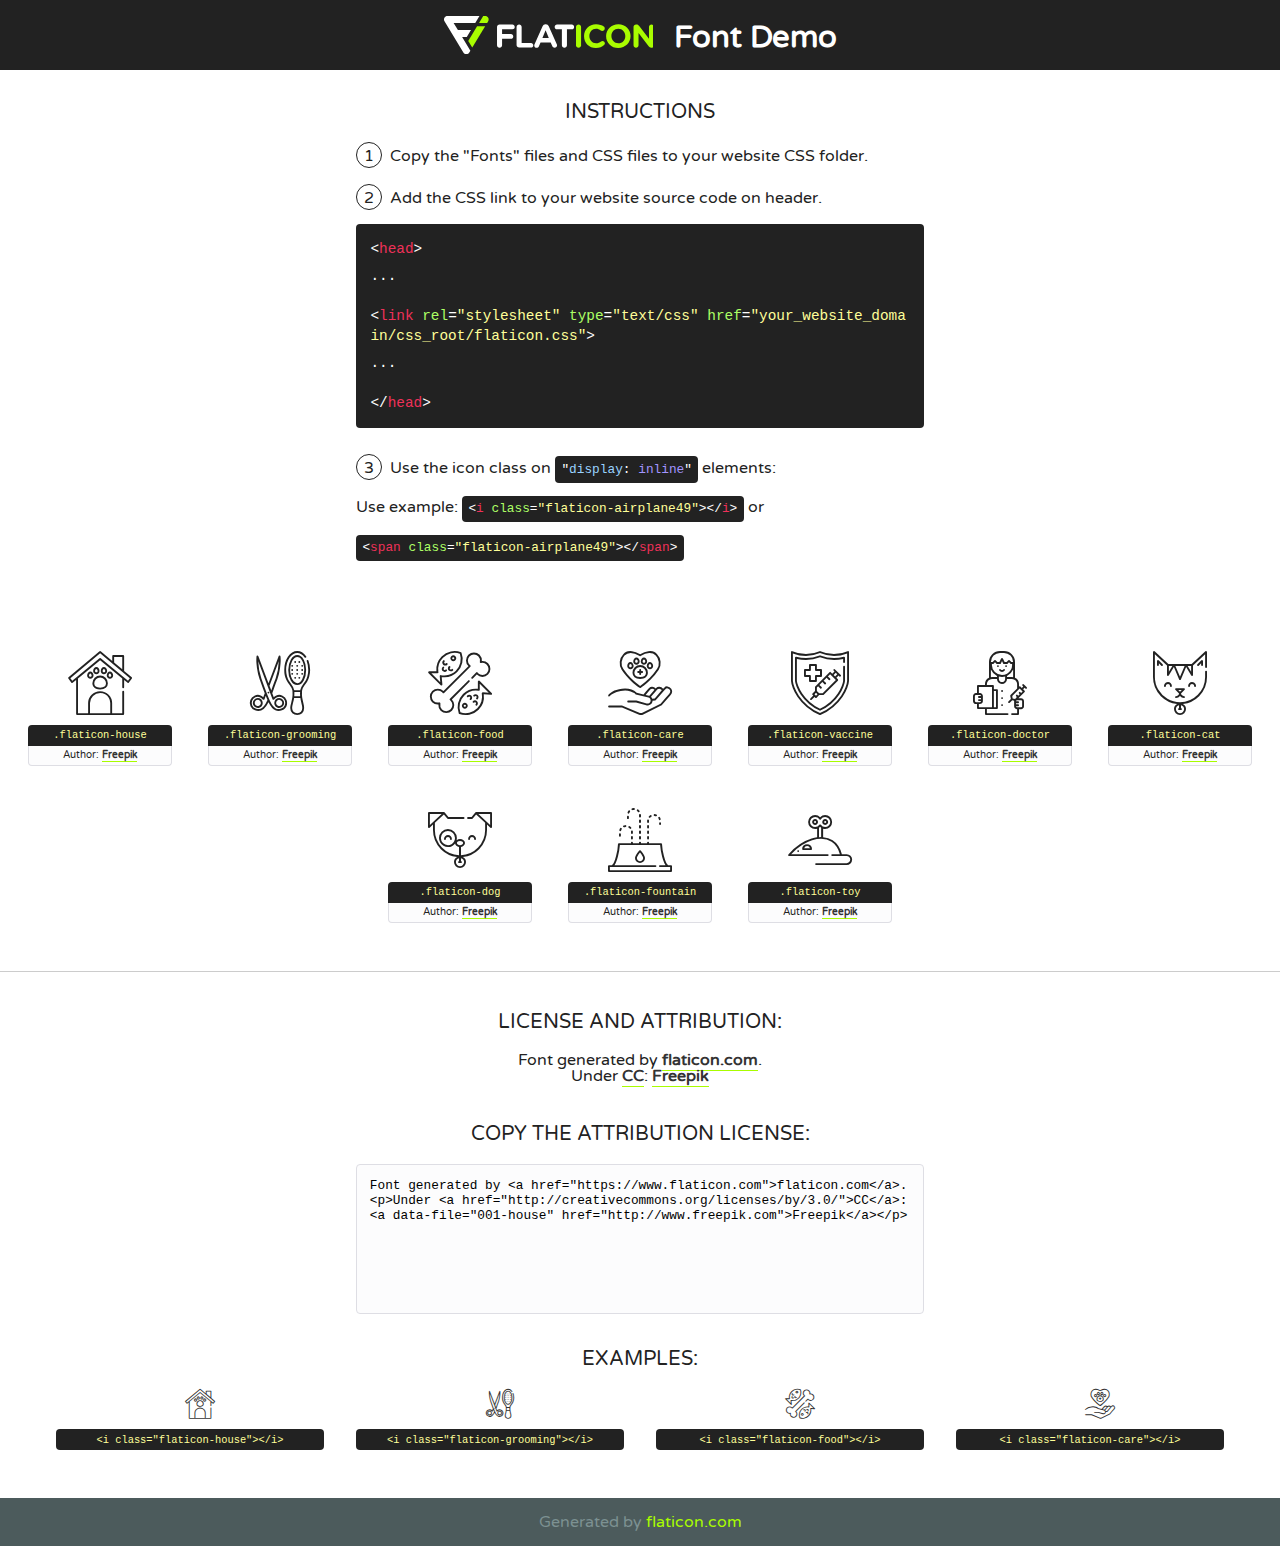
<file: lib/flaticon/font/flaticon.html>
<!DOCTYPE html>
<!--
  Flaticon icon font: Flaticon
  Creation date: 06/11/2020 05:08
-->
<html>
<!DOCTYPE html>
<html>

<head>
    <title>Flaticon WebFont</title>
    <link href="http://fonts.googleapis.com/css?family=Varela+Round" rel="stylesheet" type="text/css" />
    <link rel="stylesheet" type="text/css" href="flaticon.css">
    <meta charset="UTF-8">
    <style>
    html, body, div, span, applet, object, iframe,
    h1, h2, h3, h4, h5, h6, p, blockquote, pre,
    a, abbr, acronym, address, big, cite, code,
    del, dfn, em, img, ins, kbd, q, s, samp,
    small, strike, strong, sub, sup, tt, var,
    b, u, i, center,
    dl, dt, dd, ol, ul, li,
    fieldset, form, label, legend,
    table, caption, tbody, tfoot, thead, tr, th, td,
    article, aside, canvas, details, embed, 
    figure, figcaption, footer, header, hgroup, 
    menu, nav, output, ruby, section, summary,
    time, mark, audio, video {
        margin: 0;
        padding: 0;
        border: 0;
        font-size: 100%;
        font: inherit;
        vertical-align: baseline;
    }
    /* HTML5 display-role reset for older browsers */
    article, aside, details, figcaption, figure, 
    footer, header, hgroup, menu, nav, section {
        display: block;
    }
    body {
        line-height: 1;
    }
    ol, ul {
        list-style: none;
    }
    blockquote, q {
        quotes: none;
    }
    blockquote:before, blockquote:after,
    q:before, q:after {
        content: '';
        content: none;
    }
    table {
        border-collapse: collapse;
        border-spacing: 0;
    }
    body {
        font-family: 'Varela Round', Helvetica, Arial, sans-serif;
        font-size: 16px;
        color: #222;
    }
    a {
        color: #333;
        border-bottom: 1px solid #a9fd00;
        font-weight: bold;
        text-decoration: none;
    }
    * {
        -moz-box-sizing: border-box;
        -webkit-box-sizing: border-box;
        box-sizing: border-box;
        margin: 0;
        padding: 0;
    }
    [class^="flaticon-"]:before, [class*=" flaticon-"]:before, [class^="flaticon-"]:after, [class*=" flaticon-"]:after {
        font-family: Flaticon;
        font-size: 30px;
        font-style: normal;
        margin-left: 20px;
        color: #333;
    }
    .wrapper {
        max-width: 600px;
        margin: auto;
        padding: 0 1em;
    }
    .title {
        font-size: 1.25em;
        text-align: center;
        margin-bottom: 1em;
        text-transform: uppercase;
    }
    header {
        text-align: center;
        background-color: #222;
        color: #fff;
        padding: 1em;
    }
    header .logo {
        width: 210px;
        height: 38px;
        display: inline-block;
        vertical-align: middle;
        margin-right: 1em;
        border: none;
    }
    header strong {
        font-size: 1.95em;
        font-weight: bold;
        vertical-align: middle;
        margin-top: 5px;
        display: inline-block;
    }
    .demo {
        margin: 2em auto;
        line-height: 1.25em;
    }
    .demo ul li {
        margin-bottom: 1em;
    }
    .demo ul li .num {
        color: #222;
        border-radius: 20px;
        display: inline-block;
        width: 26px;
        padding: 3px;
        height: 26px;
        text-align: center;
        margin-right: 0.5em;
        border: 1px solid #222;
    }
    .demo ul li code {
        background-color: #222;
        border-radius: 4px;
        padding: 0.25em 0.5em;
        display: inline-block;
        color: #fff;
        font-family: Consolas,Monaco,Lucida Console,Liberation Mono,DejaVu Sans Mono,Bitstream Vera Sans Mono,Courier New, monospace;
        font-weight: lighter;
        margin-top: 1em;
        font-size: 0.8em;
        word-break: break-all;
    }
    .demo ul li code.big {
        padding: 1em;
        font-size: 0.9em;
    }
    .demo ul li code .red {
        color: #EF3159;
    }
    .demo ul li code .green {
        color: #ACFF65;
    }
    .demo ul li code .yellow {
        color: #FFFF99;
    }
    .demo ul li code .blue {
        color: #99D3FF;
    }
    .demo ul li code .purple {
        color: #A295FF;
    }
    .demo ul li code .dots {
        margin-top: 0.5em;
        display: block;
    }
    #glyphs {
        border-bottom: 1px solid #ccc;
        padding: 2em 0;
        text-align: center;
    }
    .glyph {
        display: inline-block;
        width: 9em;
        margin: 1em;
        text-align: center;
        vertical-align: top;
        background: #FFF;
    }
    .glyph .glyph-icon {
        padding: 10px;
        display: block;
        font-family:"Flaticon";
        font-size: 64px;
        line-height: 1;
    }
    .glyph .glyph-icon:before {
        font-size: 64px;
        color: #222;
        margin-left: 0;
    }
    .class-name {
        font-size: 0.65em;
        background-color: #222;
        color: #fff;
        border-radius: 4px 4px 0 0;
        padding: 0.5em;
        color: #FFFF99;
        font-family: Consolas,Monaco,Lucida Console,Liberation Mono,DejaVu Sans Mono,Bitstream Vera Sans Mono,Courier New, monospace;
    }
    .author-name {
        font-size: 0.6em;
        background-color: #fcfcfd;
        border: 1px solid #DEDEE4;
        border-top: 0;
        border-radius: 0 0 4px 4px;
        padding: 0.5em;
    }
    .class-name:last-child {
        font-size: 10px;
        color:#888;
    }
    .class-name:last-child a {
        font-size: 10px;
        color:#555;
    }
    .class-name:last-child a:hover {
        color:#a9fd00;
    }
    .glyph > input {
        display: block;
        width: 100px;
        margin: 5px auto;
        text-align: center;
        font-size: 12px;
        cursor: text;
    }
    .glyph > input.icon-input {
        font-family:"Flaticon";
        font-size: 16px;
        margin-bottom: 10px;
    }
    .attribution .title {
        margin-top: 2em;
    }
    .attribution textarea {
        background-color: #fcfcfd;
        padding: 1em;
        border: none;
        box-shadow: none;
        border: 1px solid #DEDEE4;
        border-radius: 4px;
        resize: none;
        width: 100%;
        height: 150px;
        font-size: 0.8em;
        font-family: Consolas,Monaco,Lucida Console,Liberation Mono,DejaVu Sans Mono,Bitstream Vera Sans Mono,Courier New, monospace;
        -webkit-appearance: none;
    }
    .iconsuse {
        margin: 2em auto;
        text-align: center;
        max-width: 1200px;
    }
    .iconsuse:after {
        content: '';
        display: table;
        clear: both;
    }
    .iconsuse .image {
        float: left;
        width: 25%;
        padding: 0 1em;
    }
    .iconsuse .image p {
        margin-bottom: 1em;
    }
    .iconsuse .image span {
        display: block;
        font-size: 0.65em;
        background-color: #222;
        color: #fff;
        border-radius: 4px;
        padding: 0.5em;
        color: #FFFF99;
        margin-top: 1em;
        font-family: Consolas,Monaco,Lucida Console,Liberation Mono,DejaVu Sans Mono,Bitstream Vera Sans Mono,Courier New, monospace;
    }
    #footer {
        text-align: center;
        background-color: #4C5B5C;
        color: #7c9192;
        padding: 1em;
    }
    #footer a {
        border: none;
        color: #a9fd00;
        font-weight: normal;
    }
    @media (max-width: 960px) {
        .iconsuse .image {
            width: 50%;
        }
    }
    @media (max-width: 560px) {
        .iconsuse .image {
            width: 100%;
        }
    }
    </style>
</head>

<body class="characters-off">

    <header>
        <a href="https://www.flaticon.com" target="_blank" class="logo">
            <svg version="1.1" xmlns="http://www.w3.org/2000/svg" xmlns:xlink="http://www.w3.org/1999/xlink" xmlns:a="http://ns.adobe.com/AdobeSVGViewerExtensions/3.0/" viewBox="0 0 560.875 102.036" enable-background="new 0 0 560.875 102.036" xml:space="preserve">
                <defs>
                </defs>
                <g>
                    <g class="letters">
                        <path fill="#ffffff" d="M141.596,29.675c0-3.777,2.985-6.767,6.764-6.767h34.438c3.426,0,6.15,2.728,6.15,6.15
                        c0,3.43-2.724,6.149-6.15,6.149h-27.674v13.091h23.719c3.429,0,6.151,2.724,6.151,6.15c0,3.43-2.723,6.149-6.151,6.149h-23.719
                        v17.574c0,3.773-2.986,6.761-6.764,6.761c-3.779,0-6.764-2.989-6.764-6.761V29.675z"></path>
                        <path fill="#ffffff" d="M193.844,29.149c0-3.781,2.985-6.767,6.764-6.767c3.776,0,6.763,2.985,6.763,6.767v42.957h25.039
                        c3.426,0,6.149,2.726,6.149,6.153c0,3.425-2.723,6.15-6.149,6.15h-31.802c-3.779,0-6.764-2.986-6.764-6.768V29.149z"></path>
                        <path fill="#ffffff" d="M241.891,75.71l21.438-48.407c1.492-3.341,4.215-5.357,7.906-5.357h0.792
                        c3.686,0,6.323,2.017,7.815,5.357l21.439,48.407c0.436,0.967,0.701,1.845,0.701,2.723c0,3.602-2.809,6.501-6.414,6.501
                        c-3.161,0-5.269-1.845-6.499-4.655l-4.132-9.661h-27.059l-4.301,10.102c-1.144,2.631-3.426,4.214-6.237,4.214
                        c-3.517,0-6.24-2.81-6.24-6.325C241.1,77.64,241.451,76.677,241.891,75.71z M279.932,58.666l-8.521-20.297l-8.526,20.297H279.932
                        z"></path>
                        <path fill="#ffffff" d="M314.864,35.387H301.86c-3.429,0-6.239-2.813-6.239-6.238c0-3.429,2.811-6.24,6.239-6.24h39.533
                        c3.426,0,6.237,2.811,6.237,6.24c0,3.425-2.811,6.238-6.237,6.238h-13.001v42.785c0,3.773-2.99,6.761-6.764,6.761
                        c-3.779,0-6.764-2.989-6.764-6.761V35.387z"></path>
                        <path fill="#A9FD00" d="M352.615,29.149c0-3.781,2.985-6.767,6.767-6.767c3.774,0,6.761,2.985,6.761,6.767v49.024
                        c0,3.773-2.987,6.761-6.761,6.761c-3.781,0-6.767-2.989-6.767-6.761V29.149z"></path>
                        <path fill="#A9FD00" d="M374.132,53.836v-0.179c0-17.481,13.178-31.801,32.065-31.801c9.22,0,15.459,2.458,20.557,6.238
                        c1.402,1.054,2.637,2.985,2.637,5.357c0,3.692-2.985,6.59-6.681,6.59c-1.845,0-3.071-0.702-4.044-1.319
                        c-3.776-2.813-7.729-4.393-12.562-4.393c-10.364,0-17.831,8.611-17.831,19.154v0.173c0,10.542,7.291,19.329,17.831,19.329
                        c5.715,0,9.492-1.756,13.359-4.834c1.049-0.874,2.458-1.491,4.039-1.491c3.429,0,6.325,2.813,6.325,6.236
                        c0,2.106-1.056,3.78-2.282,4.834c-5.539,4.834-12.036,7.733-21.878,7.733C387.572,85.464,374.132,71.493,374.132,53.836z"></path>
                        <path fill="#A9FD00" d="M433.009,53.836v-0.179c0-17.481,13.79-31.801,32.766-31.801c18.981,0,32.592,14.143,32.592,31.628v0.173
                        c0,17.483-13.785,31.807-32.769,31.807C446.625,85.464,433.009,71.32,433.009,53.836z M484.224,53.836v-0.179
                        c0-10.539-7.725-19.326-18.626-19.326c-10.893,0-18.449,8.611-18.449,19.154v0.173c0,10.542,7.73,19.329,18.626,19.329
                        C476.676,72.986,484.224,64.378,484.224,53.836z"></path>
                        <path fill="#A9FD00" d="M506.233,29.321c0-3.774,2.99-6.763,6.767-6.763h1.401c3.252,0,5.183,1.583,7.029,3.953l26.093,34.265
                        V29.059c0-3.692,2.99-6.677,6.681-6.677c3.683,0,6.671,2.985,6.671,6.677v48.934c0,3.78-2.987,6.765-6.764,6.765h-0.436
                        c-3.257,0-5.188-1.581-7.034-3.953l-27.056-35.492v32.944c0,3.687-2.985,6.676-6.678,6.676c-3.683,0-6.673-2.989-6.673-6.676
                        V29.321z"></path>
                    </g>
                    <g class="insignia">
                        <path fill="#ffffff" d="M48.372,56.137h12.517l11.156-18.537H37.186L25.688,18.539h57.825L94.668,0H9.271
                        C5.925,0,2.842,1.801,1.198,4.716c-1.644,2.907-1.593,6.482,0.134,9.343l50.38,83.501c1.678,2.781,4.689,4.476,7.938,4.476
                        c3.246,0,6.257-1.695,7.935-4.476l2.898-4.804L48.372,56.137z"></path>
                        <g class="i">
                            <path fill="#A9FD00" d="M93.575,18.539h0.031v0.004l21.652,0.004l2.705-4.488c1.727-2.861,1.778-6.436,0.133-9.343
                            C116.454,1.801,113.371,0,110.026,0h-5.294L93.575,18.539z"></path>
                            <polygon fill="#A9FD00" points="88.291,27.356 64.725,66.486 75.519,84.404 109.942,27.356"></polygon>
                        </g>
                    </g>
                </g>
            </svg>
        </a>
        <strong>Font Demo</strong>
    </header>


    <section class="demo wrapper">

        <p class="title">Instructions</p>

        <ul>
            <li>
                <span class="num">1</span>Copy the "Fonts" files and CSS files to your website CSS folder.
            </li>
            <li>
                <span class="num">2</span>Add the CSS link to your website source code on header.
                <code class="big">
                    &lt;<span class="red">head</span>&gt;
                    <br/><span class="dots">...</span>
                    <br/>&lt;<span class="red">link</span> <span class="green">rel</span>=<span class="yellow">"stylesheet"</span> <span class="green">type</span>=<span class="yellow">"text/css"</span> <span class="green">href</span>=<span class="yellow">"your_website_domain/css_root/flaticon.css"</span>&gt;
                    <br/><span class="dots">...</span>
                    <br/>&lt;/<span class="red">head</span>&gt;
                </code>
            </li>

            <li>
                <p>
                    <span class="num">3</span>Use the icon class on <code>"<span class="blue">display</span>:<span class="purple"> inline</span>"</code> elements:
                    <br />
                    Use example: <code>&lt;<span class="red">i</span> <span class="green">class</span>=<span class="yellow">&quot;flaticon-airplane49&quot;</span>&gt;&lt;/<span class="red">i</span>&gt;</code> or <code>&lt;<span class="red">span</span> <span class="green">class</span>=<span class="yellow">&quot;flaticon-airplane49&quot;</span>&gt;&lt;/<span class="red">span</span>&gt;</code>
            </li>
        </ul>

    </section>




   <section id="glyphs">          
    
      
        <div class="glyph"><div class="glyph-icon flaticon-house"></div>
            <div class="class-name">.flaticon-house</div>
            <div class="author-name">Author: <a data-file="001-house" href="http://www.freepik.com">Freepik</a> </div> 
        </div>        
        
        <div class="glyph"><div class="glyph-icon flaticon-grooming"></div>
            <div class="class-name">.flaticon-grooming</div>
            <div class="author-name">Author: <a data-file="002-grooming" href="http://www.freepik.com">Freepik</a> </div> 
        </div>        
        
        <div class="glyph"><div class="glyph-icon flaticon-food"></div>
            <div class="class-name">.flaticon-food</div>
            <div class="author-name">Author: <a data-file="003-food" href="http://www.freepik.com">Freepik</a> </div> 
        </div>        
        
        <div class="glyph"><div class="glyph-icon flaticon-care"></div>
            <div class="class-name">.flaticon-care</div>
            <div class="author-name">Author: <a data-file="004-care" href="http://www.freepik.com">Freepik</a> </div> 
        </div>        
        
        <div class="glyph"><div class="glyph-icon flaticon-vaccine"></div>
            <div class="class-name">.flaticon-vaccine</div>
            <div class="author-name">Author: <a data-file="005-vaccine" href="http://www.freepik.com">Freepik</a> </div> 
        </div>        
        
        <div class="glyph"><div class="glyph-icon flaticon-doctor"></div>
            <div class="class-name">.flaticon-doctor</div>
            <div class="author-name">Author: <a data-file="006-doctor" href="http://www.freepik.com">Freepik</a> </div> 
        </div>        
        
        <div class="glyph"><div class="glyph-icon flaticon-cat"></div>
            <div class="class-name">.flaticon-cat</div>
            <div class="author-name">Author: <a data-file="007-cat" href="http://www.freepik.com">Freepik</a> </div> 
        </div>        
        
        <div class="glyph"><div class="glyph-icon flaticon-dog"></div>
            <div class="class-name">.flaticon-dog</div>
            <div class="author-name">Author: <a data-file="008-dog" href="http://www.freepik.com">Freepik</a> </div> 
        </div>        
        
        <div class="glyph"><div class="glyph-icon flaticon-fountain"></div>
            <div class="class-name">.flaticon-fountain</div>
            <div class="author-name">Author: <a data-file="009-fountain" href="http://www.freepik.com">Freepik</a> </div> 
        </div>        
        
        <div class="glyph"><div class="glyph-icon flaticon-toy"></div>
            <div class="class-name">.flaticon-toy</div>
            <div class="author-name">Author: <a data-file="010-toy" href="http://www.freepik.com">Freepik</a> </div> 
        </div>        
        

    </section>



    <section class="attribution wrapper"   style="text-align:center;">

      <div class="title">License and attribution:</div><div class="attrDiv">Font generated by <a href="https://www.flaticon.com">flaticon.com</a>. <div><p>Under <a href="http://creativecommons.org/licenses/by/3.0/">CC</a>: <a data-file="001-house" href="http://www.freepik.com">Freepik</a></p>  </div>
      </div>
      <div class="title">Copy the Attribution License:</div>

    <textarea onclick="this.focus();this.select();">Font generated by &lt;a href=&quot;https://www.flaticon.com&quot;&gt;flaticon.com&lt;/a&gt;. <p>Under <a href="http://creativecommons.org/licenses/by/3.0/">CC</a>: <a data-file="001-house" href="http://www.freepik.com">Freepik</a></p>  
     </textarea>

    </section>

    <section class="iconsuse">

          <div class="title">Examples:</div>            
             
            <div class="image">
                <p>
                    <i class="glyph-icon flaticon-house"></i> 
                    <span>&lt;i class=&quot;flaticon-house&quot;&gt;&lt;/i&gt;</span>
                </p>
            </div>
            
            <div class="image">
                <p>
                    <i class="glyph-icon flaticon-grooming"></i> 
                    <span>&lt;i class=&quot;flaticon-grooming&quot;&gt;&lt;/i&gt;</span>
                </p>
            </div>
            
            <div class="image">
                <p>
                    <i class="glyph-icon flaticon-food"></i> 
                    <span>&lt;i class=&quot;flaticon-food&quot;&gt;&lt;/i&gt;</span>
                </p>
            </div>
            
            <div class="image">
                <p>
                    <i class="glyph-icon flaticon-care"></i> 
                    <span>&lt;i class=&quot;flaticon-care&quot;&gt;&lt;/i&gt;</span>
                </p>
            </div>
                       
        </div>
                            
    </section>

<div id="footer">
    <div>Generated by <a href="https://www.flaticon.com">flaticon.com</a>
    </div>
</div>



</body>
</html>
</file>
<file: lib/flaticon/font/flaticon.css>
/*
  	Flaticon icon font: Flaticon
  	Creation date: 06/11/2020 05:08
  	*/

@font-face {
  font-family: "Flaticon";
  src: url("./Flaticon.eot");
  src: url("./Flaticon.eot?#iefix") format("embedded-opentype"),
       url("./Flaticon.woff2") format("woff2"),
       url("./Flaticon.woff") format("woff"),
       url("./Flaticon.ttf") format("truetype"),
       url("./Flaticon.svg#Flaticon") format("svg");
  font-weight: normal;
  font-style: normal;
}

@media screen and (-webkit-min-device-pixel-ratio:0) {
  @font-face {
    font-family: "Flaticon";
    src: url("./Flaticon.svg#Flaticon") format("svg");
  }
}

[class^="flaticon-"]:before, [class*=" flaticon-"]:before,
[class^="flaticon-"]:after, [class*=" flaticon-"]:after {   
  font-family: Flaticon;
        font-size: 20px;
font-style: normal;
margin-left: 20px;
}

.flaticon-house:before { content: "\f100"; }
.flaticon-grooming:before { content: "\f101"; }
.flaticon-food:before { content: "\f102"; }
.flaticon-care:before { content: "\f103"; }
.flaticon-vaccine:before { content: "\f104"; }
.flaticon-doctor:before { content: "\f105"; }
.flaticon-cat:before { content: "\f106"; }
.flaticon-dog:before { content: "\f107"; }
.flaticon-fountain:before { content: "\f108"; }
.flaticon-toy:before { content: "\f109"; }
</file>
<file: css/style.css>
/********** Template CSS **********/
:root {
    --primary: #7AB730;
    --secondary: #FFD33C;
    --light: #F3F3F3;
    --dark: #212121;
}

[class^=flaticon-]:before,
[class*=" flaticon-"]:before,
[class^=flaticon-]:after,
[class*=" flaticon-"]:after {
    font-size: inherit;
    margin-left: 0;
}



.back-to-top {
    position: fixed;
    display: none;
    right: 30px;
    bottom: 0;
    border-radius: 0;
    z-index: 99;
}

.navbar-light .navbar-nav .nav-link {
    font-family: 'Roboto', sans-serif;
    position: relative;
    margin-left: 30px;
    padding: 30px 0;
    font-size: 18px;
    font-weight: 700;
    text-transform: uppercase;
    color: var(--dark);
    outline: none;
    transition: .5s;
}

.sticky-top.navbar-light .navbar-nav .nav-link {
    padding: 20px 0;
}

.navbar-light .navbar-nav .nav-link:hover,
.navbar-light .navbar-nav .nav-link.active {
    color: var(--primary);
}

@media (min-width: 992px) {
    .navbar-light .navbar-nav .nav-link::before {
        position: absolute;
        content: "";
        width: 0;
        height: 7px;
        top: -4px;
        left: 50%;
        background: var(--primary);
        transition: .5s;
    }

    .navbar-light .navbar-nav .nav-link:hover::before,
    .navbar-light .navbar-nav .nav-link.active::before {
        width: 100%;
        left: 0;
    }

    .navbar-light .navbar-nav .nav-link.nav-contact::before {
        width: 100%;
        height: 1px;
        top: -1px;
        left: 0;
    }
}

@media (max-width: 991.98px) {
    .navbar-light .navbar-nav .nav-link  {
        margin-left: 0;
        padding: 10px 0;
    }
}

.hero-header {
    background: url(../img/cd.png) bottom right no-repeat;
    background-size: 1000px;

}

.btn-play {
    position: relative;
    display: block;
    box-sizing: content-box;
    width: 16px;
    height: 26px;
    border-radius: 100%;
    border: none;
    outline: none !important;
    padding: 18px 20px 20px 28px;
    background: #e891a4;
}

.btn-play:before {
    content: "";
    position: absolute;
    z-index: 0;
    left: 50%;
    top: 50%;
    transform: translateX(-50%) translateY(-50%);
    display: block;
    width: 60px;
    height: 60px;
    background: #e891a4;
    /* #FFFFFF */
    border-radius: 100%;
    animation: pulse-border 1500ms ease-out infinite;
}

.btn-play:after {
    content: "";
    position: absolute;
    z-index: 1;
    left: 50%;
    top: 50%;
    transform: translateX(-50%) translateY(-50%);
    display: block;
    width: 60px;
    height: 60px;
    background: #FFFFFF;
    border-radius: 100%;
    transition: all 200ms;
}

.btn-play span {
    display: block;
    position: relative;
    z-index: 3;
    width: 0;
    height: 0;
    left: -1px;
    border-left: 16px solid var(--primary);
    border-top: 11px solid transparent;
    border-bottom: 11px solid transparent;
}

@keyframes pulse-border {
    0% {
        transform: translateX(-50%) translateY(-50%) translateZ(0) scale(1);
        opacity: 1;
    }

    100% {
        transform: translateX(-50%) translateY(-50%) translateZ(0) scale(2);
        opacity: 0;
    }
}

#videoModal .modal-dialog {
    position: relative;
    max-width: 800px;
    margin: 60px auto 0 auto;
}

#videoModal .modal-body {
    position: relative;
    padding: 0px;
}

#videoModal .close {
    position: absolute;
    width: 30px;
    height: 30px;
    right: 0px;
    top: -30px;
    z-index: 999;
    font-size: 30px;
    font-weight: normal;
    color: #FFFFFF;
    background: #000000;
    opacity: 1;
}

.service-item a i {
    position: relative;
    padding-left: 20px;
    transition: .3s;
}

.service-item a:hover i {
    padding-left: 50px;
}

.service-item a i::after {
    position: absolute;
    content: "";
    width: 20px;
    height: 2px;
    top: 50%;
    left: 10px;
    margin-top: -1px;
    background: var(--primary);
    transition: .3s;
}

.service-item a:hover i::after {
    width: 50px;
}



.bg-offer {
    background: url(../img/offer.jpg) top right no-repeat;
    background-size: cover;
}

.price-carousel::after {
    position: absolute;
    content: "";
    width: 100%;
    height: 50%;
    bottom: 0;
    left: 0;
    background: var(--primary);
    border-radius: 8px 8px 50% 50%;
    z-index: -1;
}

.price-carousel .owl-nav {
    margin-top: 35px;
    width: 100%;
    text-align: center;
    display: flex;
    justify-content: center;
}

.price-carousel .owl-nav .owl-prev,
.price-carousel .owl-nav .owl-next{
    position: relative;
    margin: 0 5px;
    width: 45px;
    height: 45px;
    display: flex;
    align-items: center;
    justify-content: center;
    color: var(--primary);
    background: #FFFFFF;
    font-size: 22px;
    border-radius: 45px;
    transition: .5s;
}

.price-carousel .owl-nav .owl-prev:hover,
.price-carousel .owl-nav .owl-next:hover {
    color: var(--dark);
}

.team-carousel .owl-nav {
    position: absolute;
    width: 50px;
    height: 160px;
    top: calc(50% - 80px);
    right: 0;
    z-index: 1;
}

.team-carousel .owl-nav .owl-prev,
.team-carousel .owl-nav .owl-next {
    position: relative;
    width: 50px;
    height: 50px;
    margin: 15px 0;
    display: flex;
    align-items: center;
    justify-content: center;
    color: #FFFFFF;
    background: var(--primary);
    font-size: 22px;
    transition: .5s;
}

.team-carousel .owl-nav .owl-prev:hover,
.team-carousel .owl-nav .owl-next:hover {
    color: var(--dark);
}

.team-item img {
    transition: .5s;
}

.team-item:hover img {
    transform: scale(1.2);
}

.team-item .team-overlay {
    position: absolute;
    top: 45px;
    right: 45px;
    bottom: 45px;
    left: 45px;
    display: flex;
    align-items: center;
    justify-content: center;
    background: rgba(122, 183, 48, .8);
    transition: .5s;
    opacity: 0;
}

.team-item:hover .team-overlay {
    top: 0;
    right: 0;
    bottom: 0;
    left: 0;
    opacity: 1;
}

/*  */

@media (min-width: 576px) {
    .blog-item .row {
        height: 300px;
    }
}

.blog-item a i {
    position: relative;
    padding-left: 20px;
    transition: .3s;
}

.blog-item a:hover i {
    padding-left: 50px;
}

.blog-item a i::after {
    position: absolute;
    content: "";
    width: 20px;
    height: 2px;
    top: 50%;
    left: 10px;
    margin-top: -1px;
    background: var(--primary);
    transition: .3s;
}

.blog-item a:hover i::after {
    width: 50px;
}
</file>
